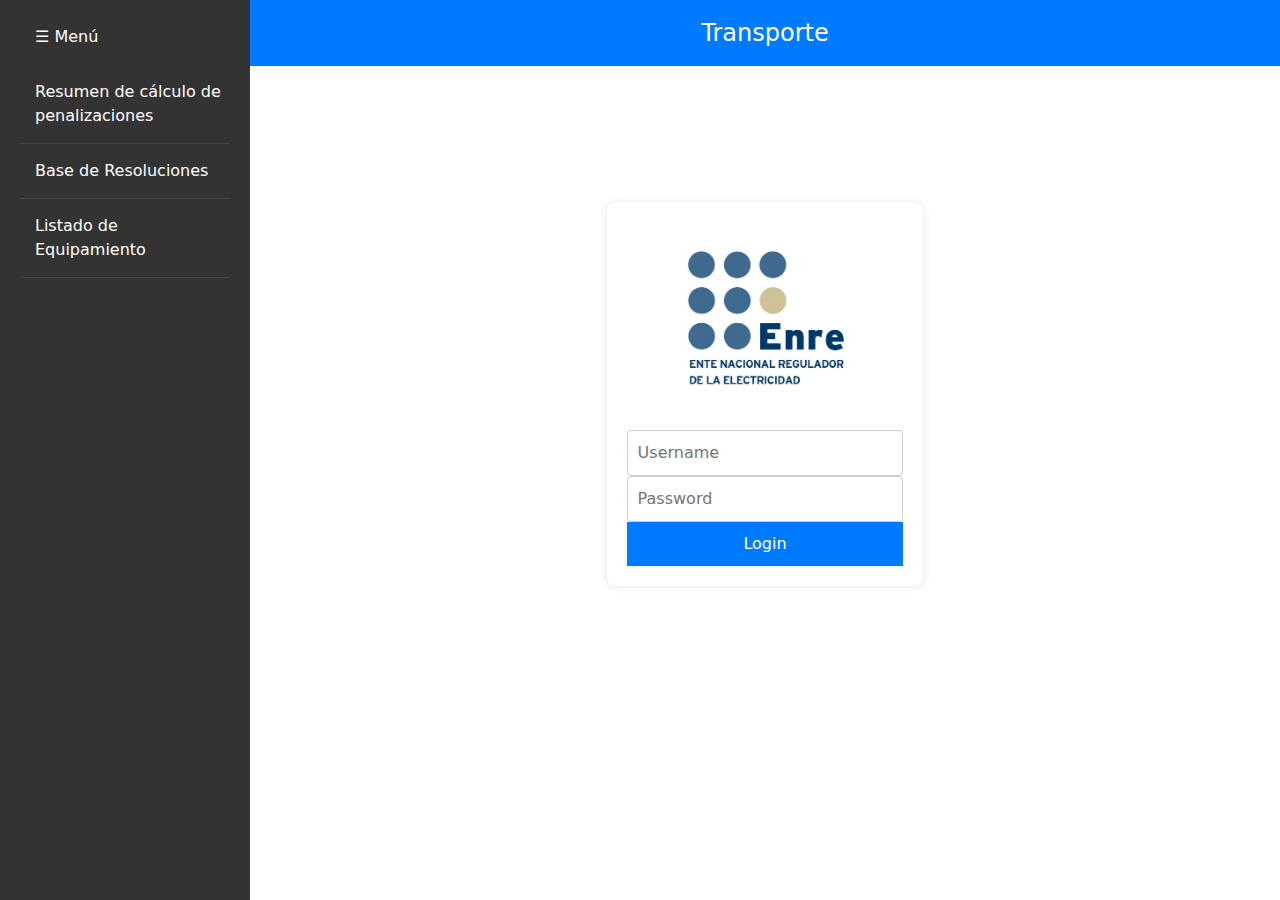
<file: index.html>
<!DOCTYPE html>
<html lang="es">
<head>
    <meta charset="UTF-8">
    <meta name="viewport" content="width=device-width, initial-scale=1.0">
    <link rel="stylesheet" href="files/styles.css">
    <link rel="stylesheet" href="files/Datatables/dataTables.dataTables.css">
    <link rel="stylesheet" href="files/Datatables/buttons.dataTables.css">
    <link rel="stylesheet" href="files/Datatables/searchPanes.dataTables.css">
    <link rel="stylesheet" href="files/Datatables/select.dataTables.css">
    <title>Sistema de Transporte de Energía Eléctrica en Alta Tensión - Total de Penalizaciones a formular</title>
    
    <!--Content Security Policy (CSP): Implementa un CSP estricto que bloquee la ejecución de scripts no autorizados, lo cual reduce las posibilidades de inyección de JavaScript malicioso.-->
    <!--meta http-equiv="Content-Security-Policy" content="default-src 'self'; script-src 'self' http://172.30.10.102:8080 https://cdn.jsdelivr.net 'nonce-rguzman'; connect-src 'self' http://172.30.10.102:8080;"-->
    <!--meta http-equiv="Content-Security-Policy" content="default-src 'self'; script-src 'self' 'unsafe-inline' http://172.30.10.102:8080; connect-src 'self' http://172.30.10.102:8080 https://api.cammesa.com;"-->

    <!--link href="https://cdn.jsdelivr.net/npm/bootstrap@5.3.0-alpha1/dist/css/bootstrap.min.css" rel="stylesheet"-->
    <link href="files/bootstrap/bootstrap.min.css" rel="stylesheet">
    <!--script src="https://cdn.jsdelivr.net/npm/bootstrap@5.3.0-alpha1/dist/js/bootstrap.bundle.min.js"></script-->
    <script src="files/bootstrap/bootstrap.bundle.min.js"></script>

</head>
<body>
    <!-- Botón para mostrar/ocultar el menú -->
    <div id="menu-btn">☰<span> Menú</span> </div>

    <!-- Menú lateral -->
    <div id="sidebar" class="active">
        <ul>
            <li>Inicio</li>
            <li>Perfil</li>
            <li>Configuración</li>
            <li>Salir</li>
        </ul>
    </div>

    <!-- Contenido principal -->
    <div id="content">
        <!-- Cabecera del chat -->
        <div id="cabecera">
            <div>Transporte</div>
            <div id="user">
            </div>
        </div>

        <!-- Ventana del chat -->
        <div id="principal">
            <!--div class="message user">
                <p>Hola, ¿cómo estás?</p>
            </div>
            <div class="message">
                <p>¡Hola! Estoy bien, ¿y tú?</p>
            </div-->
            <div class="login-box">
                <img src="files/img/enre.jpg" alt="Logo del Ente Nacional Regulador de la Electricidad" class="logo">
                <form id="login-form">
                    <input type="text" id="username" name="username" placeholder="Username" required>
                    <input type="password" id="password" name="password" placeholder="Password" required>
                    <button type="submit">Login</button>
                </form>
            </div>
    
            
        </div>


        <!-- Pie de página con input de chat -->
        <div id="pie">
            <!--input type="text" id="chat-input" placeholder="Escribe un mensaje..."-->
            <!--button id="send-btn">Enviar</button-->
        </div>
    </div>

    <!-- jQuery -->
    <script src="files/jquery/jquery-3.7.1.min.js" nonce="rguzman"></script>
    <script src="files/Datatables/Datatables.js" nonce="rguzman"></script>
    <script src="files/Datatables/dataTables.searchPanes.js" nonce="rguzman"></script>
    <script src="files/Datatables/searchPanes.dataTables.js" nonce="rguzman"></script>
    <script src="files/Datatables/dataTables.select.js" nonce="rguzman"></script>
    <script src="files/Datatables/select.dataTables.js" nonce="rguzman"></script>
    <script src="files/Datatables/dataTables.buttons.js" nonce="rguzman"></script>
    <script src="files/Datatables/buttons.dataTables.js" nonce="rguzman"></script>

    <script nonce="rguzman">
        resaltado = 'font-weight: bold; text-decoration: underline;'
        function print(str){
            str=str.trimRight();
            str=(str.substr(-1)=='*')?str.substr(0,str.length-1):str;
            let cant=parseInt((str.length-str.replaceAll('*','').length+1)/2);
            //console.log('cant=',cant, ' str=',str , ' strX=',str.replaceAll('*','%c') );
            if(cant == 1){
                console.log(str.replaceAll('*','%c'),resaltado,'');    
            }else if(cant == 2){
                console.log(str.replaceAll('*','%c'),resaltado,'',resaltado,'');    
            }else if(cant == 3){
                console.log(str.replaceAll('*','%c'),resaltado,'',resaltado,'',resaltado,'');    
            }else if(cant == 4){
                console.log(str.replaceAll('*','%c'),resaltado,'',resaltado,'',resaltado,'',resaltado,'');    
            }else if(cant == 5){
                console.log(str.replaceAll('*','%c'),resaltado,'',resaltado,'',resaltado,'',resaltado,'',resaltado,'');    
            }else if(cant == 6){
                console.log(str.replaceAll('*','%c'),resaltado,'',resaltado,'',resaltado,'',resaltado,'',resaltado,'',resaltado,'');    
            }else if(cant == 7){
                console.log(str.replaceAll('*','%c'),resaltado,'',resaltado,'',resaltado,'',resaltado,'',resaltado,'',resaltado,'',resaltado,'');    
            }else{
                console.log(str);
            }
        }
        
        function getJWT(){
            x=['.',...[...new Set(performance.timing.navigationStart.toString().split('').reverse())]];
            vec = JSON.parse(sessionStorage.getItem('vdv'));
            function recursivo(v,i){
                if(typeof(v[0])=='object' && typeof(x[i+1])!='undefined'){
                    return v.map(b=>recursivo(b,i+1)).join(x[i]);
                }
                else{
                    return v.join(x[i]);
                }
            }
            result=recursivo(vec,0);
            console.log('result = ',result);
        }

        // Función para mostrar/ocultar el menú lateral con jQuery
        $('#menu-btn').on('click', function () {
            $('#sidebar').toggleClass('active');
            $('#content').toggleClass('active');
            $('#pie').toggleClass('active');
            $('#menu-btn').toggleClass('active');
            $('#menu-btn span').toggleClass('active');
            
        });

        /*
        $.getScript("files/js_menu.js")
        .done(function() {
            console.log("files/js_menu.js cargado");
            return $.getScript("files/js_pie.js");
        }).done(function() {
            console.log("files/js_pie.js cargado");
            fd_inicio();
        })
        .fail(function(jqxhr, settings, exception) {
            if (settings.url === "files/js_menu.js") {
                console.error("Error al cargar files/js_menu.js:", exception);
            } else if (settings.url === "files/js_pie.js") {
                console.error("Error al cargar files/js_pie.js:", exception);
            } else {
                console.error("Error desconocido:", exception);
            }
        });*/




        function loadJsonFile(url) {
            return $.getJSON(url)
                .then(data => {
                    //console.log("Se cargó exitosamente el archivo %c" + url + ".",resaltado)
                    print(`Se cargó exitosamente el archivo *${url}*.`);
                    return { success: true, data: data, url: url };
                })
                .catch((jqxhr, textStatus, error) => {
                    //console.log("Falló la carga del archivo %c" + url + ".", resaltado)
                    print(`Falló la carga del archivo *${url}*.`);
                    return { success: false, error: error, url: url };
                });
        }


        function loadJsonFiles(archivos_json,callback) {
            // Crear un array de promesas para manejar la carga de cada archivo
            let promises = archivos_json.map(file => 
                {
                    if (typeof(file.archivo_principal)=='undefined'){
                        print(`Se genera la Promesa de *${JSON.stringify(file)}*`)
                        return new Promise((resolve, reject) => {
                            if (true) {
                                resolve({success: true, data: file, url: null}); // Si la operación es exitosa, se llama a resolve
                            } else {
                                reject('Ocurrió un error en la promesa.');
                            }
                        })
                    }else{
                        return loadJsonFile(file.archivo_principal)
                        .then(result => {
                            if (!result.success) {
                                //console.log("Intentando la carga de %c" + file.archivo_backup + "%c, por falla en la carga de %c"+file.archivo_principal+"%c",resaltado,'',resaltado);
                                print("Intentando la carga de *" + file.archivo_backup + "*, por falla en la carga de *"+file.archivo_principal+"*")
                                return loadJsonFile(file.archivo_backup);
                            }
                            return result;  // Retornar el resultado si la carga fue exitosa
                        });
                    }
                }
            );

            // Usar $.when para esperar a que todas las promesas se completen
            $.when.apply($, promises).then(function(...results) {
                // Los resultados de todas las promesas se devuelven como un array
                let allResults = results.map(result => {
                    return result.success ? result.data : null;
                });

                // Verificar si todas las cargas fueron exitosas
                if (allResults.every(data => data !== null)) {
                    print("Todos los archivos se cargaron correctamente.");
                    //console.log("Todos los archivos se cargaron correctamente.");
                    callback(...allResults);
                } else {
                    print("Error en la carga de algunos archivos.");
                    //console.error("Error en la carga de algunos archivos.");
                }
            }).fail(function() {
                print("Error general en la carga de archivos.");
                console.error("Error general en la carga de archivos.");
            });
        }

        // Ejemplo de uso con laestructura
        let archivos_json = [
            {"archivo_principal": "files/json/menu.json", "archivo_backup": "files/json/menu5.json"},
            {"archivo_principal": "files/json/pie.json", "archivo_backup": "files/json/pie5.json"}
        ];

        loadJsonFiles(archivos_json,fd_inicio);

        function fd_inicio(data1, data2){
            
            //$('#sidebar').html('<ul></ul>');
            //data1.items.map(item => $('#sidebar ul').crearItemMenu(item));
            $('#sidebar').crearMenu(data1);

            $('#pie').html('');
            data2.items.map(item => $('#pie').crearTarjetaPie(item.show, item.accion));
        }
/*
        loadJsonFiles(
            [
                {
                    "items":
                        [
                            {"name":"inicio", "show":"Groso", "tiopoaccion":"redirigir","accion":"login"}
                            ,{"name":"resoluciones", "show":"Resoluciones", "tiopoaccion":"redirigir","accion":"resoluciones"}
                            ,{"name":"empresa", "show":"Empresa", "tiopoaccion":"redirigir","accion":"empresa"}
                        ]
                }
                ,{
                    "archivo_principal": "files/json/pie4.json"
                    ,"archivo_backup": "files/json/pie.json"
                }
            ]
            ,function(data1,data2){
                $('#sidebar').html('<ul></ul>');
                data1.items.map(
                    item => 
                        $('#sidebar ul').crearItemMenu(item.show)
                );
                $('#pie').html('');
                data2.items.map(
                    item => 
                        $('#pie').crearTarjetaPie(item.show)
                );
            }
        )        
*/

        $.fn.extend({
            crearTarjetaPie: function(texto,accion) {
                return this.append('<div>' + texto + '</div>');
            },
            crearMenu: function(menuData) {
                const menu = $('<ul></ul>');
                menuData.items.forEach(item => {
                    const div = $('<div></div>');
                    const li = $('<li></li>').text(item.texto);
                    const a = $('<a></a>').attr('href', 'javascript:void(0);');

                    if (item.accion === ">>") {
                        a.attr('onclick', `toggleSubmenu('${item.id}')`);
                        //li.append(a);
                        a.append(li);

                        // Crear submenú
                        const submenu = $('<ul></ul>').attr('id', item.id).addClass('submenu');
                        item.items.forEach(subitem => {
                            const subLi = $('<li></li>').text(subitem.texto);
                            const subA = $('<a></a>').attr('href', `javascript:${subitem.accion}`);
                            //subLi.append(subA);
                            subA.append(subLi);
                            //submenu.append(subLi);
                            submenu.append(subA);
                        });
                        //li.append(submenu);
                        div.append(a);
                        div.append(submenu);
                    } else {
                        a.attr('href', `javascript:${item.accion}`);
                        //li.append(a);
                        a.append(li);
                        div.append(a);
                    }
                    
                    menu.append(div);
                });

                this.html(menu);  // Añadir el menú generado al elemento seleccionado con jQuery
                return this;        // Permitir encadenamiento de funciones jQuery
            },
            mostrarUsuario: function(inicial, nombre){
                el = this.html(`
                    <div>
                        <span class="circle">${inicial}</span>
                        <span class="agente">${nombre}</span>
                    </div>
                `);
                return el;
            }
        });


        // Función para mostrar/ocultar submenús
        function toggleSubmenu(id) {
            $('#' + id).toggle();
        }

        // Usar el método personalizado
        



        function saveJWT(jwt){
            x = [...new Set(performance.timing.navigationStart.toString().split('').reverse())];
            sessionStorage.setItem('vdv', JSON.stringify(
                jwt
                .split('.')
                .map(a=>a.split(x[0]))
                .map(a=>a.map(a=>a.split(x[1])))
                .map(a=>a.map(a=>a.map(a=>a.split(x[2]))))
                .map(a=>a.map(a=>a.map(a=>a.map(a=>a.split(x[3])))))
                .map(a=>a.map(a=>a.map(a=>a.map(a=>a.map(a=>a.split(x[4]))))))
                .map(a=>a.map(a=>a.map(a=>a.map(a=>a.map(a=>a.map(a=>a.split(x[5])))))))
                .map(a=>a.map(a=>a.map(a=>a.map(a=>a.map(a=>a.map(a=>a.map(a=>a.split(x[6]))))))))
                .map(a=>a.map(a=>a.map(a=>a.map(a=>a.map(a=>a.map(a=>a.map(a=>a.map(a=>a.split(x[7])))))))))
                .map(a=>a.map(a=>a.map(a=>a.map(a=>a.map(a=>a.map(a=>a.map(a=>a.map(a=>a.map(a=>a.split(x[8]))))))))))
                .map(a=>a.map(a=>a.map(a=>a.map(a=>a.map(a=>a.map(a=>a.map(a=>a.map(a=>a.map(a=>a.map(a=>a.split(x[9])))))))))))
            ));
            print(`Se guardó el *JWT* e *vdv*.`);
        }

        $(document).ready(function() {
            $('#login-form').on('submit', function(event) {
                event.preventDefault();
                
                // Obtener los valores del formulario
                var username = $('#username').val();
                var password = $('#password').val();
                
                print(`username: ${username} - password: ${password}.`)
                //console.log("username: ", username, " - password: ", password)
                // Realizar la solicitud POST
                $.ajax({
                    url: 'http://172.30.10.102:8080/Login', // Reemplaza con la URL de tu API
                    type: 'POST',
                    contentType: 'application/x-www-form-urlencoded',
                    data: {
                        campoUsuario: username,
                        campoClave: password
                    },
                    success: function(response) {
                        // Manejar la respuesta exitosa
                        console.log('Éxito:', response);
                        if(response.estado_app == 1){
                            print('Inicio de sesión *exitoso*');
                            saveJWT(response.data.token);
                            login(response.data.usuario)
                        }else{
                            alert('Login incorrecto');
                        }
                        

                        // Redirigir a otra página, mostrar un mensaje, etc.
                    },
                    error: function(xhr, status, error) {
                        // Manejar errores
                        console.error('Error:', status, error);
                        //alert('Error al iniciar sesión');


                        login(username);
                        


                    }
                });
            });
        });


        function logicaEquipamiento(){

            $('#fileInput').on('change', handleFile);
            $('#loadFromAPI').on('click', loadFileFromAPI);

            const requiredColumns = [
                'ELEMENTO', 'ELEMENTO ID', 'ID BDE', 'ID PAGOTRAN', 'DESCRIPCION',
                'FECHA DE ENTRADA EN SERVICIO COMERCIAL', 'ID AGENTE', 'NEMO AGE'
            ];

            const tableColumns = [
                'HOJA', 'ELEMENTO', 'ELEMENTO ID', 'ID BDE', 'ID PAGOTRAN', 'DESCRIPCION',
                'TENSION NOMINAL [KV]', 'POTENCIA NOMINAL [MVA]', 'LONGITUD [KM]',
                'FECHA DE ENTRADA EN SERVICIO COMERCIAL', 'ID AGENTE', 'NEMO AGE', 'OTROS'
            ];

            function normalizeString(str) {
                return str ? str.normalize("NFD").replace(/[\u0300-\u036f]/g, "").trim().toUpperCase() : '';
            }

            function formatDate(excelDate) {
                if (!excelDate || isNaN(excelDate)) return "N/C";
                const date = XLSX.SSF.parse_date_code(excelDate);
                if (!date) return "N/C";
                return `${date.y}-${String(date.m).padStart(2, '0')}-${String(date.d).padStart(2, '0')} ${String(date.H).padStart(2, '0')}:${String(date.M).padStart(2, '0')}`;
            }

            function handleFile(event) {
                const file = event.target.files[0];
                
                const reader = new FileReader();

                reader.onload = function(e) {
                    console.log(e.target.result);
                    const data = new Uint8Array(e.target.result);
                    console.log(data);
                    const workbook = XLSX.read(data, { type: 'array' });
                    processWorkbook(workbook);
                };

                reader.readAsArrayBuffer(file);
            }

            function loadFileFromAPI() {
                const apiUrl = 'https://api.cammesa.com/pub-svc/public/findAttachmentByNemoId?attachmentId=Base%20de%20Datos%20El%C3%A9ctrica%20para%20Remuneraci%C3%B3n%20del%20Transporte.xlsx&docId=BA5C783935CC54B403258B93003CDB38&nemo=REMUNERACION_TRANS_ELECTRICA';

                fetch(apiUrl)
                    .then(response => response.arrayBuffer())
                    .then(data => {
                        console.log(data);
                        const workbook = XLSX.read(data, { type: 'array' });
                        processWorkbook(workbook);
                    })
                    .catch(error => {
                        console.error('Error al cargar el archivo desde la API:', error);
                    });
            }
            function processWorkbook(workbook) {
                const $tableHeader = $('#tableHeader');
                const $tableBody = $('#tableBody');

                // Limpiar la tabla antes de agregar nuevos datos
                $tableHeader.empty();
                $tableBody.empty();

                // Crear las cabeceras de la tabla
                tableColumns.forEach(col => {
                    $tableHeader.append(`<th>${col}</th>`);
                });

                isValid = true;
                workbook.SheetNames.forEach(sheetName => {
                    const worksheet = XLSX.utils.sheet_to_json(workbook.Sheets[sheetName], { header: 1 });
                    if (worksheet.length === 0) return;

                    const headers = worksheet[0].map(col => normalizeString(col));
                    const sheetData = worksheet.slice(1);

                    // Verificar si las columnas requeridas están presentes
                    const missingColumns = requiredColumns.filter(col => !headers.includes(normalizeString(col)));
                    if (missingColumns.length > 0) {
                        console.error(`La hoja "${sheetName}" no tiene las columnas requeridas:`, missingColumns);
                        isValid = false;
                        return;
                    }

                    // Procesar datos si la hoja es válida
                    sheetData.forEach(row => {
                        const rowData = {};
                        tableColumns.forEach(col => {
                            const normalizedCol = normalizeString(col);
                            const index = headers.indexOf(normalizedCol);
                            
                            // Formatear fecha correctamente si es la columna de "FECHA DE ENTRADA EN SERVICIO COMERCIAL"
                            if (normalizedCol === normalizeString('FECHA DE ENTRADA EN SERVICIO COMERCIAL') && index !== -1) {
                                rowData[col] = formatDate(row[index]);
                            } else {
                                rowData[col] = (index !== -1) ? (row[index] || "N/C") : "N/C";
                            }
                        });

                        // Extraer columnas adicionales no requeridas
                        const extraColumns = {};
                        headers.forEach((col, index) => {
                            if (!requiredColumns.includes(col) && !tableColumns.includes(col)) {
                                extraColumns[col] = row[index];
                            }
                        });

                        // Crear la fila para DataTables
                        const rowHTML = `<tr>
                            <td>${sheetName}</td>
                            ${tableColumns.slice(1, -1).map(col => `<td>${rowData[col]}</td>`).join('')}
                            <td><pre>${JSON.stringify(extraColumns, null, 2).replaceAll('"','').replaceAll('{','').replaceAll('}','')}</pre></td>
                        </tr>`;
                        $tableBody.append(rowHTML);
                    });
                });

                if (isValid) {
                    $('#tabla_equipamiento').DataTable({
                        pageLength: 10,

                        /*
                        initComplete: function () {
                            this.api()
                                .columns()
                                .every(function () {
                                    var column = this;
                                    var title = column.footer().textContent;
                    
                                    // Create input element and add event listener
                                    $('<input type="text" placeholder="Search ' + title + '" />')
                                        .appendTo($(column.footer()).empty())
                                        .on('keyup change clear', function () {
                                            if (column.search() !== this.value) {
                                                column.search(this.value).draw();
                                            }
                                        });
                                });
                        },*//*
                        layout: {
                            topStart: {
                                buttons: ['searchPanes']
                            }
                        },/**/
                        layout: {
                            top1: {
                                searchPanes: {
                                    viewTotal: true
                                }
                            }
                        },
                        columnDefs: [
                            {searchPanes: {show: true}, targets: [0]},
                            {searchPanes: {show: false},targets: [1]},
                            {searchPanes: {show: false},targets: [2]},
                            {searchPanes: {show: false},targets: [3]},
                            {searchPanes: {show: false},targets: [4]},
                            {searchPanes: {show: false},targets: [5]},
                            {searchPanes: {show: true}, targets: [6]},
                            {searchPanes: {show: true}, targets: [7]},
                            {searchPanes: {show: true}, targets: [8]},
                            {searchPanes: {show: false},targets: [9]},
                            {searchPanes: {show: false},targets: [10]},
                            {searchPanes: {show: true}, targets: [11]},
                            {searchPanes: {show: false},targets: [12]}
                        ]
                    });
                } else {
                    alert("El archivo tiene hojas que no cumplen con las columnas requeridas.");
                }
            }
        }

        function htmlEquipamiento(){
            $('#principal').html(`
                        <h1>Cargar Excel y generar DataTable</h1>
                        <input type="file" id="fileInput" accept=".xlsx">
                        <button id="loadFromAPI">Cargar desde API</button>
                        <table id="tabla_equipamiento" class="display compact" >
                            <thead>
                                <tr id="tableHeader"></tr>
                            </thead>
                            <tbody id="tableBody"></tbody>
                        </table>
                    `);
        }
        
        function loadEquipamiento(){
            //$("#principal").css("display","block");
            if(typeof XLSX == "undefined") {
                $.getScript('files/xlsx/xlsx.0.18.5.full.min.js', function() {
                    htmlEquipamiento();
                    logicaEquipamiento();

                });
            }else{
                htmlEquipamiento();
                logicaEquipamiento();
            }
            
        }





        function htmlRes(empresa){
            $('#principal').html(`
                        <div class="container mt-5">
                            <h2>Tabla de Resoluciones de <span id="empresa">${empresa}</span></h2>

                            <!-- Botón para agregar nueva resolución -->
                            <button id="agregar-resolucion" class="btn btn-custom">Agregar nueva resolución</button>

                            <!-- Tabla -->
                            <table id="tabla-resoluciones" class="display compact table table-striped">
                                <thead>
                                    <tr>
                                        <th>NroResolucion</th>
                                        <th>Desde</th>
                                        <th>Hasta</th>
                                        <th>Acciones</th>
                                    </tr>
                                </thead>
                                <tbody>
                                    <!-- Datos iniciales -->
                                    <tr class="selected" selected>
                                        <td>RES ENRE 661/23</td>
                                        <td>2023-08-01</td>
                                        <td>2023-10-31</td>
                                        <td></td>
                                    </tr>
                                    <tr>
                                        <td>RES ENRE 698/22</td>
                                        <td>2023-01-01</td>
                                        <td>2023-07-31</td>
                                        <td></td>
                                    </tr>
                                    <tr>
                                        <td>RES ENRE 147/22</td>
                                        <td>2022-02-01</td>
                                        <td>2022-12-31</td>
                                        <td></td>
                                    </tr>
                                    <tr>
                                        <td>RES ENRE 68/22</td>
                                        <td>2022-02-01</td>
                                        <td>No Vigente</td>
                                        <td></td>
                                    </tr>
                                    <tr>
                                        <td>RES ENRE 269/19</td>
                                        <td>2019/08/01</td>
                                        <td>2022/01/31</td>
                                        <td></td>
                                    </tr>
                                </tbody>
                            </table>
                        </div>

                        <!-- Modal para edición/agregar -->
                        <div class="modal fade" id="modalEdicion" tabindex="-1" aria-labelledby="modalEdicionLabel" aria-hidden="true">
                            <div class="modal-dialog">
                                <div class="modal-content">
                                    <div class="modal-header">
                                        <h5 class="modal-title" id="modalEdicionLabel">Editar/Agregar Resolución</h5>
                                        <button type="button" class="btn-close" data-bs-dismiss="modal" aria-label="Close"></button>
                                    </div>
                                    <div class="modal-body">
                                        <form id="form-edicion">
                                            <div class="mb-3">
                                                <label for="nroResolucion" class="form-label">NroResolución:</label>
                                                <input type="text" class="form-control" id="nroResolucion" required>
                                            </div>
                                            <div class="mb-3">
                                                <label for="desde" class="form-label">Desde:</label>
                                                <input type="date" class="form-control" id="desde" required>
                                            </div>
                                            <div class="mb-3">
                                                <label for="hasta" class="form-label">Hasta:</label>
                                                <input type="date" class="form-control" id="hasta" required>
                                            </div>
                                        </form>
                                    </div>
                                    <div class="modal-footer">
                                        <button type="button" class="btn btn-secondary" data-bs-dismiss="modal">Cancelar</button>
                                        <button type="submit" class="btn btn-custom" id="guardarCambios">Guardar</button>
                                    </div>
                                </div>
                            </div>
                        </div>
                        
                        <div id="resolucion" class="container mt-5"></div>
                        
                    `);
        }
        function logicaRes(){

            // Inicializa DataTables
            var tabla = $('#tabla-resoluciones').DataTable({
                columnDefs: [
                    {
                        targets: 3, // Índice de la columna de acciones
                        data: null,
                        defaultContent: "<button class='btn-accion editar'>Editar</button> <button class='btn-accion eliminar'>Eliminar</button>"
                    }
                ],
                colReorder: false,
                ordering: false,  // Deshabilitar el reordenamiento para toda la tabla
                order: [[1, 'desc']]  // Orden inicial en la primera columna de forma decreciente

            });

            // Mostrar modal para agregar nuevo registro
            $('#agregar-resolucion').click(function() {
                $('#modalEdicion').modal('show');
                $('#form-edicion')[0].reset(); // Limpiar el formulario
                $('#form-edicion').data('mode', 'add'); // Modo de agregar
            });

            // Cancelar edición/agregar (con Bootstrap se maneja automáticamente en el modal)

            // Manejar envío del formulario
            $('#guardarCambios').click(function() {
                var nroResolucion = $('#nroResolucion').val();
                var desde = $('#desde').val();
                var hasta = $('#hasta').val();

                // Verificar si estamos en modo agregar o editar
                if ($('#form-edicion').data('mode') === 'edit') {
                    // Editar registro
                    var rowIndex = $('#form-edicion').data('rowIndex');
                    tabla.row(rowIndex).data([nroResolucion, desde, hasta, null]).draw();
                } else {
                    // Agregar nuevo registro
                    tabla.row.add([nroResolucion, desde, hasta, null]).draw();
                }

                $('#modalEdicion').modal('hide'); // Cerrar modal después de guardar
            });

            // Editar registro
            $('#tabla-resoluciones tbody').on('click', 'button.editar', function() {
                var data = tabla.row($(this).parents('tr')).data();
                var rowIndex = tabla.row($(this).parents('tr')).index();

                // Rellenar formulario con los datos de la fila seleccionada
                $('#nroResolucion').val(data[0]);
                $('#desde').val(data[1]);
                $('#hasta').val(data[2]);

                $('#modalEdicion').modal('show');
                $('#form-edicion').data('mode', 'edit'); // Modo de edición
                $('#form-edicion').data('rowIndex', rowIndex); // Índice de la fila a editar
            });

            // Eliminar registro
            $('#tabla-resoluciones tbody').on('click', 'button.eliminar', function() {
                if (confirm('¿Estás seguro de que deseas eliminar esta resolución?')) {
                    tabla.row($(this).parents('tr')).remove().draw();
                }
            });

            // Mostrar datos en consola al hacer clic en una fila
            $('#tabla-resoluciones tbody').on('click', 'tr', function() {
                $('#tabla-resoluciones tbody tr').removeClass("selected");
                $(this).addClass("selected");
                var data = tabla.row(this).data();
                let rowSelected = JSON.stringify({
                    NroResolucion: data[0],
                    Desde: data[1],
                    Hasta: data[2]
                });

                console.log(rowSelected);
                
                loadResolucion(rowSelected);




                /*
                										
                ID_SUBEMPRESA	
                SUBEMPRESA	
                TIPO DE EQUIPO	
                "TIPO_ELEM_IDCAMMESA"	
                "#EQP CAMMESA"	
                "CODIGO TRANSENER"	
                ESTACION	
                DESCRIPCION	
                "TENSION kV"	
                INICIO	
                FIN                
                
                */
            });

            //Seleccionar el primer registro de la tabla y desencadenar las acciones de del click.
            //$('#tabla-resoluciones tbody tr:first').addClass('selected'); //innecesario ya que el siguiente desencadenador del click lo hace.
            $('#tabla-resoluciones tbody tr:first').trigger('click');
        }

        function loadResolucion(rowSelected){
            
            htmlResolucion(empresa);
            logicaResolucion();
        
        }
        function logicaResolucion(){
            // Listen for Bootstrap tab change
/*
            $('button[data-bs-toggle="tab"]').on('shown.bs.tab', function () {
                $(this).closest('.tab-content').find('.table').DataTable().columns.adjust();
                });
*/
            document.querySelectorAll('button[data-bs-toggle="tab"]').forEach((el) => {
                el.addEventListener('shown.bs.tab', () => {
                    DataTable.tables({ visible: true, api: true }).columns.adjust();
                });
            });
            
            new DataTable('#myTable1', {
                ajax: 'files/json/res_lineas.json',
                paging: false,
                columnDefs: [
                    {target: 0, visible: false, searchable: false},
                    {target: 1, visible: false, searchable: false},
                    {target: 2, visible: false, searchable: false},
                    {target: 4, visible: false, searchable: false},
                    {target: 5, visible: false, searchable: false},
                    {target: 6, visible: false, searchable: false},
                    {target: 8, visible: false, searchable: false}
                    
                ]
            });
            

            new DataTable('#myTable2', {
                ajax: 'files/json/res_trafos.json',
                paging: false,
                columnDefs: [
                    {target: 0, visible: false, searchable: false},
                    {target: 1, visible: false, searchable: false},
                    {target: 2, visible: false, searchable: false},
                    {target: 4, visible: false, searchable: false},
                    {target: 5, visible: false, searchable: false},
                    {target: 7, visible: false, searchable: false}
                    
                ]
            });
            
            
            // Apply a search to the second table for the demo
            //new DataTable.Api('#myTable2').search('New York').draw();

            

            new DataTable('#myTable3', {
                ajax: 'files/json/res_salidas.json',
                paging: false,
                columnDefs: [
                    {target: 0, visible: false, searchable: false},
                    {target: 1, visible: false, searchable: false},
                    {target: 2, visible: false, searchable: false},
                    {target: 4, visible: false, searchable: false},
                    {target: 5, visible: false, searchable: false},
                    {target: 7, visible: false, searchable: false}
                    
                ]
            });
            new DataTable('#myTable4', {
                ajax: 'files/json/res_reac_shunt.json',
                paging: false,
                columnDefs: [
                    {target: 0, visible: false, searchable: false},
                    {target: 1, visible: false, searchable: false},
                    {target: 2, visible: false, searchable: false},
                    {target: 4, visible: false, searchable: false},
                    {target: 5, visible: false, searchable: false},
                    {target: 7, visible: false, searchable: false}
                    
                ]
            });
            
            new DataTable('#myTable5', {
                ajax: 'files/json/res_reac_linea.json',
                paging: false,
                columnDefs: [
                    {target: 0, visible: false, searchable: false},
                    {target: 1, visible: false, searchable: false},
                    {target: 2, visible: false, searchable: false},
                    {target: 4, visible: false, searchable: false},
                    {target: 5, visible: false, searchable: false},
                    {target: 7, visible: false, searchable: false}
                    
                ]
            });
            
            new DataTable('#myTable6', {
                ajax: 'files/json/res_serie.json',
                paging: false,
                columnDefs: [
                    {target: 0, visible: false, searchable: false},
                    {target: 1, visible: false, searchable: false},
                    {target: 2, visible: false, searchable: false},
                    {target: 4, visible: false, searchable: false},
                    {target: 5, visible: false, searchable: false},
                    {target: 7, visible: false, searchable: false}
                    
                ]
            });
            
            new DataTable('#myTable7', {
                ajax: 'files/json/res_comp.json',
                paging: false,
                columnDefs: [
                    {target: 0, visible: false, searchable: false},
                    {target: 1, visible: false, searchable: false},
                    {target: 2, visible: false, searchable: false},
                    {target: 3, visible: false, searchable: false},
                    {target: 4, visible: false, searchable: false},
                    {target: 5, visible: false, searchable: false},
                    {target: 7, visible: false, searchable: false}
                    
                ]
            });
            
            new DataTable('#myTable8', {
                ajax: 'files/json/res_aux.json',
                paging: false,
                columnDefs: [
                    {target: 0, visible: false, searchable: false},
                    {target: 1, visible: false, searchable: false},
                    {target: 2, visible: false, searchable: false},
                    {target: 3, visible: false, searchable: false},
                    {target: 5, visible: false, searchable: false},
                    {target: 7, visible: false, searchable: false}
                    
                ]
            });
            



        }
        function htmlResolucion(){
            $('#resolucion').html(`
                <div>
                    <ul class="nav nav-tabs" role="tablist">
                        <li class="nav-item" role="presentation"><button class="nav-link active" href="#tab-table1" data-bs-toggle="tab" data-bs-target="#tab-table1">Lineas</button></li>
                        <li><button class="nav-link" href="#tab-table2" data-bs-toggle="tab" data-bs-target="#tab-table2">Trafos</button></li>
                        <li><button class="nav-link" href="#tab-table3" data-bs-toggle="tab" data-bs-target="#tab-table3">Salidas</button></li>
                        <li><button class="nav-link" href="#tab-table4" data-bs-toggle="tab" data-bs-target="#tab-table4">Table Reac Shunt</button></li>
                        <li><button class="nav-link" href="#tab-table5" data-bs-toggle="tab" data-bs-target="#tab-table5">Reac Linea</button></li>
                        <li><button class="nav-link" href="#tab-table6" data-bs-toggle="tab" data-bs-target="#tab-table6">Cap. Serie</button></li>
                        <li><button class="nav-link" href="#tab-table7" data-bs-toggle="tab" data-bs-target="#tab-table7">Comp. Sincronico</button></li>
                        <li><button class="nav-link" href="#tab-table8" data-bs-toggle="tab" data-bs-target="#tab-table8">Aux. y Aut</button></li>
                    </ul>
                    <div class="tab-content pt-3">
                        <div class="tab-pane show active" id="tab-table1">
                            <table id="myTable1" class="table table-striped table-bordered" cellspacing="0" width="100%">
                                <thead>


                                    <tr><th>ID EMPRESA</th><th>EMPRESA</th><th>ID SUB EMPRESA</th><th>SUB EMPRESA</th><th>TIPO DE EQUIPO</th><th>N° ENRE</th><th>TIPO ELEM IDCAMMESA</th><th>#EQP CAMMESA</th><th>CODIGO TRANSENER</th><th>DESCRIPCION</th><th>TENSION [kV]</th><th>Long. [km]</th><th>INICIO</th><th>FIN</th><th>CLASE HASTA 31/11/2009</th><th>CLASE DESDE 1/2/2017</th><th>$/100km-h</th></tr>
                                    
                                    
                                </thead>
                            </table>
                        </div>
                        <div class="tab-pane" id="tab-table2">
                            <table id="myTable2" class="table table-striped table-bordered" cellspacing="0" width="100%">
                                <thead>

                                    <tr><th>ID EMPRESA</th><th>EMPRESA</th><th>ID SUB EMPRESA</th><th>SUB EMPRESA</th><th>TIPO DE EQUIPO</th><th>TIPO ELEM IDCAMMESA</th><th>#EQP CAMMESA</th><th>CODIGO TRANSENER</th><th>ESTACION</th><th>DESCRIPCION</th><th>TENSION PRIMARIO kV</th><th>POTENCIA MVA</th><th>INICIO</th><th>FIN</th><th>$/MVA-h</th></tr>
                                    
                                </thead>
                            </table>
                        </div>
                        <div class="tab-pane" id="tab-table3">
                            <table id="myTable3" class="table table-striped table-bordered" cellspacing="0" width="100%">
                                <thead>

                                    <tr><th>ID EMPRESA</th><th>EMPRESA</th><th>ID SUB EMPRESA</th><th>SUB EMPRESA</th><th>TIPO DE EQUIPO</th><th>TIPO ELEM IDCAMMESA</th><th>#EQP CAMMESA</th><th>CODIGO TRANSENER</th><th>ESTACION</th><th>DESCRIPCION</th><th>TENSION kV</th><th>INICIO</th><th>FIN</th><th>$/h</th></tr>
                                    
                                </thead>
                            </table>
                        </div>
                        <div class="tab-pane" id="tab-table4">
                            <table id="myTable4" class="table table-striped table-bordered" cellspacing="0" width="100%">
                                <thead>

                                    <tr><th>ID EMPRESA</th><th>EMPRESA</th><th>ID SUB EMPRESA</th><th>SUB EMPRESA</th><th>TIPO DE EQUIPO</th><th>TIPO ELEM IDCAMMESA</th><th>#EQP CAMMESA</th><th>CODIGO TRANSENER</th><th>ESTACION</th><th>DESCRIPCION</th><th>TENSION kV</th><th>POTENCIA MVA</th><th>INICIO</th><th>FIN</th><th>$/MVAr-h</th></tr>
                                    
                                </thead>
                            </table>
                        </div>
                        <div class="tab-pane" id="tab-table5">
                            <table id="myTable5" class="table table-striped table-bordered" cellspacing="0" width="100%">
                                <thead>

                                    <tr><th>ID EMPRESA</th><th>EMPRESA</th><th>ID SUB EMPRESA</th><th>SUB EMPRESA</th><th>TIPO DE EQUIPO</th><th>TIPO ELEM IDCAMMESA</th><th>#EQP CAMMESA</th><th>CODIGO TRANSENER</th><th>ESTACION</th><th>DESCRIPCION</th><th>TENSION kV</th><th>POTENCIA MVA</th><th>INICIO</th><th>FIN</th><th>INTERR. SI/NO</th><th>$/MVAr-h</th></tr>
                                    
                                </thead>
                            </table>
                        </div>
                        <div class="tab-pane" id="tab-table6">
                            <table id="myTable6" class="table table-striped table-bordered" cellspacing="0" width="100%">
                                <thead>

                                    <tr><th>ID EMPRESA</th><th>EMPRESA</th><th>ID SUB EMPRESA</th><th>SUB EMPRESA</th><th>TIPO DE EQUIPO</th><th>TIPO ELEM IDCAMMESA</th><th>#EQP CAMMESA</th><th>CODIGO TRANSENER</th><th>ESTACION</th><th>DESCRIPCION</th><th>TENSION kV</th><th>POTENCIA MVAr</th><th>INICIO</th><th>FIN</th><th>CARGOS$/MVAr-h</th></tr>
                                    
                                </thead>
                            </table>
                        </div>
                        <div class="tab-pane" id="tab-table7">
                            <table id="myTable7" class="table table-striped table-bordered" cellspacing="0" width="100%">
                                <thead>

                                    <tr><th>ID EMPRESA</th><th>EMPRESA</th><th>ID SUB EMPRESA</th><th>SUB EMPRESA</th><th>TIPO DE EQUIPO</th><th>TIPO ELEM IDCAMMESA</th><th>#EQP CAMMESA</th><th>CODIGO TRANSENER</th><th>ESTACION</th><th>DESCRIPCION</th><th>TENSION kV</th><th>POTENCIA MVA</th><th>INICIO</th><th>FIN</th><th>$/MVAr-h</th></tr>
                                    
                                </thead>
                            </table>
                        </div>
                        <div class="tab-pane" id="tab-table8">
                            <table id="myTable8" class="table table-striped table-bordered" cellspacing="0" width="100%">
                                <thead>

                                    <tr><th>ID EMPRESA</th><th>EMPRESA</th><th>ID SUB EMPRESA</th><th>SUB EMPRESA</th><th>TIPO DE EQUIPO</th><th>TIPO ELEM IDCAMMESA</th><th>#EQP CAMMESA</th><th>CODIGO TRANSENER</th><th>ESTACION</th><th>DESCRIPCION</th><th>INICIO</th><th>FIN</th><th>MONEDA</th><th>$/MES</th></tr>
                                    
                                </thead>
                            </table>
                        </div>
                    </div>
                </div>                    
            `);

/*

                                    
                                    
                                    
                                    
                                    
*/
        }
        
        function loadRes(empresa){
            $("#principal").css("display","flex");
            if(typeof XLSX == "undefined") {
                $.getScript('files/xlsx/xlsx.0.18.5.full.min.js', function() {
                    htmlRes(empresa);
                    logicaRes();

                });
            }else{
                htmlRes(empresa);
                logicaRes();
            }
            
        }


        
                        
        function loadInicio(){
            

            $('#principal').html(`
                <div class='margenSuperior'></div>
                <h1>Resumen de cálculos de penalizaciones</h1>
                <table id='cuadroResumen' class='display nowrap compact' ></table>
            `);

            fetch("files/json/cuadroResumen.json?5")
            .then(res => {
                console.log('res',res);
                return res.json();
            })
            .then(data => {
                console.log('data',data);
                
                miTabla = new DataTable('#cuadroResumen', {
                    colReorder: false,
                    ordering: false,  // Deshabilitar el reordenamiento para toda la tabla
                    columns: [
                        { title: 'Mes' },
                        { title: 'Transener' },
                        { title: 'Transba' },
                        { title: 'Transnoa' },
                        { title: 'Transnea' },
                        { title: 'Epen' },
                        { title: 'Distrocuyo' },
                        { title: 'Transpa' },
                        { title: 'Transcomahue' }
                    ],
                    data: data.map(obj => {
                        let res = [obj.Mes, obj.Transener, obj.Transba, obj.Transnoa, obj.Transnea, obj.Epen, obj.Distrocuyo, obj.Transpa, obj.Transcomahue];
                        return res;
                    }),
                    columnDefs: [
                        {
                            targets: 0,
                            //data: 0,
                            render: function (data, type, row, meta) {
                                return '<a href="#' + data.valor + '">' +
                                    '<div class="grey">' +
                                    '<div>' + data.valor 
                                        +' </div><div class="info"> '+ data.provisorio["Fecha de publicacion"] 
                                            +'</div>'+ '<div class="info"> '+ data.definitivo["Fecha de publicacion"] 
                                                +'</div>' +
                                    '</div>'
                                    + '</a>';
                            },
                            orderable: false  // Deshabilita el reordenamiento de la primera columna
                        },
                        {
                            targets: [1, 2, 3, 4, 5, 6, 7, 8],
                            render: function (data, type, row, meta) {
                                return (
                                    '<div class="' +
                                    (data.valor == 'Pendiente' ? 'red' : (data.valor == 'Iniciado' ? 'yellow' : 'green')) +
                                    '">' +
                                    '<div>' + data.valor +' </div><div class="info"> '+ data.Res.replaceAll("Res. ENRE ","") +'</div>'+ '<div class="info"> '+ data["Equip."].substr(-5) +'</div>' +
                                    '</div>'
                                );
                            }
                        }
                    ],
                    paging: false,
                    searching: false,
                    scrollCollapse: true,
                    scrollY: '600px',
                    order: [[0, 'desc']]  // Orden inicial en la primera columna de forma decreciente
                });

            })
            .then(_ => {
                console.log('TERMINO:');
            })
            ;
        }

        function login(usuario){
            loadJsonFiles(
                [
                    {
                        "items": [{"nombre":usuario.replace('@enre.gov.ar',''), "iniciales":usuario.substr(0,2).toUpperCase()}]
                    }
                ]
                ,function(data){
                    data.items.map(
                        item => {
                            $('#user').mostrarUsuario(item.iniciales, item.nombre);
                            $('#user *').fadeIn(3000);
                            
                        }
                    );
                }
            );
            
            loadInicio();

        }





    </script>
</body>
</html>
</file>
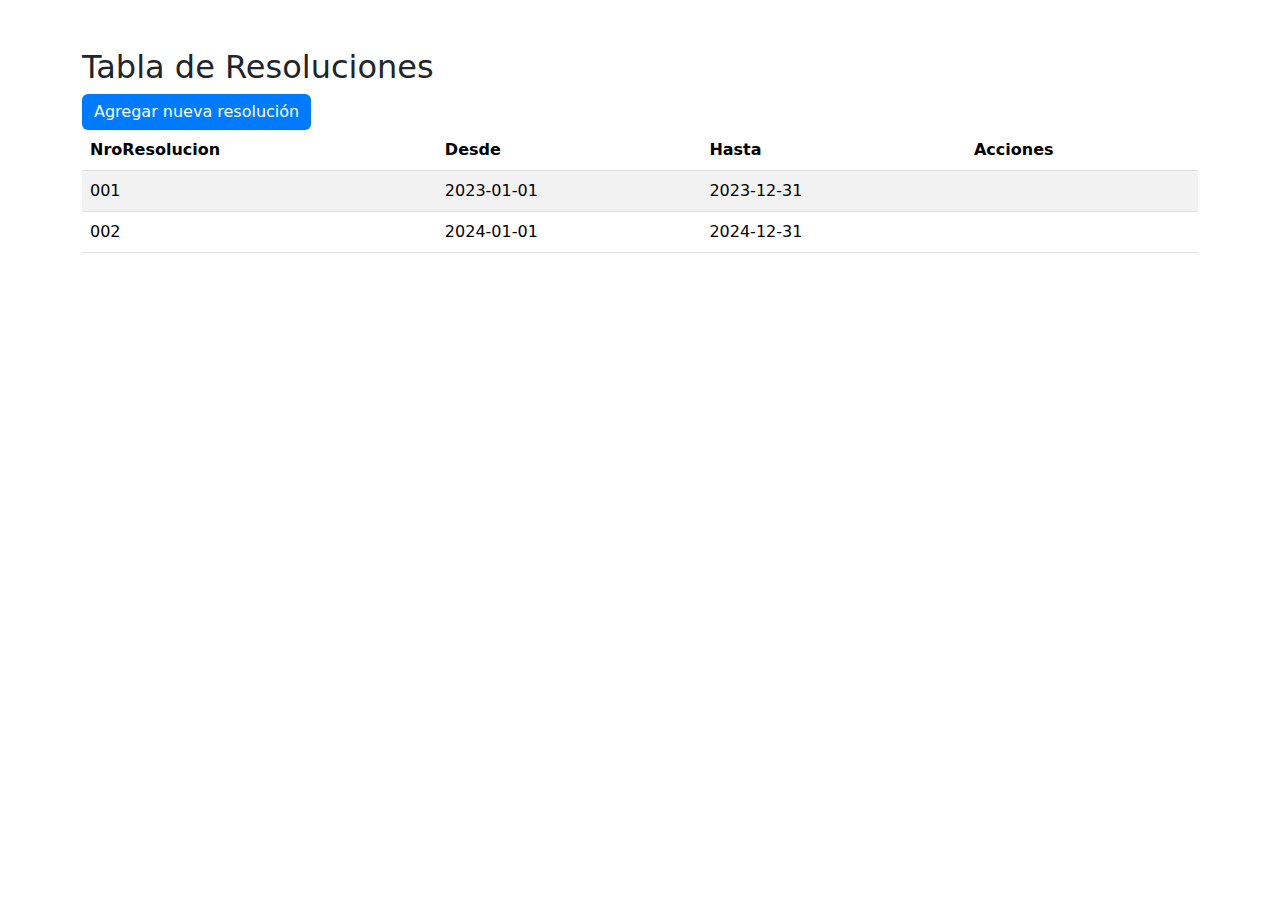
<file: prueba.html>
<!DOCTYPE html>
<html lang="en">
<head>
    <meta charset="UTF-8">
    <meta name="viewport" content="width=device-width, initial-scale=1.0">
    <title>Tabla de Resoluciones</title>
    <!-- Incluye CSS de Bootstrap y DataTables -->
    <link href="https://cdn.jsdelivr.net/npm/bootstrap@5.3.0-alpha1/dist/css/bootstrap.min.css" rel="stylesheet">
    <link rel="stylesheet" href="https://cdn.datatables.net/1.10.24/css/jquery.dataTables.min.css">
    <style>
        /* Botones personalizados */
        .btn-custom {
            background-color: #007bff; /* Azul similar al de tu header */
            color: white;
            border: none;
        }

        .btn-custom:hover {
            background-color: #0056b3; /* Azul más oscuro al hacer hover */
        }

        /* Estilo para los botones de acción en la tabla */
        .btn-accion {
            background-color: #343a40; /* Color oscuro para combinar con el sidebar */
            color: white;
            border: none;
            padding: 5px 10px;
            margin-right: 5px;
            font-size: 0.9em;
        }

        .btn-accion:hover {
            background-color: #23272b;
        }

        /* Estilos para la modal */
        .modal-header {
            background-color: #007bff;
            color: white;
        }

        .modal-footer {
            background-color: #f1f1f1;
        }
    </style>
</head>
<body>

    <div class="container mt-5">
        <h2>Tabla de Resoluciones</h2>

        <!-- Botón para agregar nueva resolución -->
        <button id="agregar-resolucion" class="btn btn-custom">Agregar nueva resolución</button>

        <!-- Tabla -->
        <table id="tabla-resoluciones" class="display table table-striped">
            <thead>
                <tr>
                    <th>NroResolucion</th>
                    <th>Desde</th>
                    <th>Hasta</th>
                    <th>Acciones</th>
                </tr>
            </thead>
            <tbody>
                <!-- Datos iniciales -->
                <tr>
                    <td>001</td>
                    <td>2023-01-01</td>
                    <td>2023-12-31</td>
                    <td></td>
                </tr>
                <tr>
                    <td>002</td>
                    <td>2024-01-01</td>
                    <td>2024-12-31</td>
                    <td></td>
                </tr>
            </tbody>
        </table>
    </div>

    <!-- Modal para edición/agregar -->
    <div class="modal fade" id="modalEdicion" tabindex="-1" aria-labelledby="modalEdicionLabel" aria-hidden="true">
        <div class="modal-dialog">
            <div class="modal-content">
                <div class="modal-header">
                    <h5 class="modal-title" id="modalEdicionLabel">Editar/Agregar Resolución</h5>
                    <button type="button" class="btn-close" data-bs-dismiss="modal" aria-label="Close"></button>
                </div>
                <div class="modal-body">
                    <form id="form-edicion">
                        <div class="mb-3">
                            <label for="nroResolucion" class="form-label">NroResolución:</label>
                            <input type="text" class="form-control" id="nroResolucion" required>
                        </div>
                        <div class="mb-3">
                            <label for="desde" class="form-label">Desde:</label>
                            <input type="date" class="form-control" id="desde" required>
                        </div>
                        <div class="mb-3">
                            <label for="hasta" class="form-label">Hasta:</label>
                            <input type="date" class="form-control" id="hasta" required>
                        </div>
                    </form>
                </div>
                <div class="modal-footer">
                    <button type="button" class="btn btn-secondary" data-bs-dismiss="modal">Cancelar</button>
                    <button type="submit" class="btn btn-custom" id="guardarCambios">Guardar</button>
                </div>
            </div>
        </div>
    </div>

    <!-- Incluye jQuery, Bootstrap JS y DataTables JS -->
    <script src="https://code.jquery.com/jquery-3.6.0.min.js"></script>
    <script src="https://cdn.datatables.net/1.10.24/js/jquery.dataTables.min.js"></script>
    <script src="https://cdn.jsdelivr.net/npm/bootstrap@5.3.0-alpha1/dist/js/bootstrap.bundle.min.js"></script>

    <script>
        $(document).ready(function() {
            // Inicializa DataTables
            var tabla = $('#tabla-resoluciones').DataTable({
                columnDefs: [
                    {
                        targets: 3, // Índice de la columna de acciones
                        data: null,
                        defaultContent: "<button class='btn-accion editar'>Editar</button> <button class='btn-accion eliminar'>Eliminar</button>"
                    }
                ]
            });

            // Mostrar modal para agregar nuevo registro
            $('#agregar-resolucion').click(function() {
                $('#modalEdicion').modal('show');
                $('#form-edicion')[0].reset(); // Limpiar el formulario
                $('#form-edicion').data('mode', 'add'); // Modo de agregar
            });

            // Cancelar edición/agregar (con Bootstrap se maneja automáticamente en el modal)

            // Manejar envío del formulario
            $('#guardarCambios').click(function() {
                var nroResolucion = $('#nroResolucion').val();
                var desde = $('#desde').val();
                var hasta = $('#hasta').val();

                // Verificar si estamos en modo agregar o editar
                if ($('#form-edicion').data('mode') === 'edit') {
                    // Editar registro
                    var rowIndex = $('#form-edicion').data('rowIndex');
                    tabla.row(rowIndex).data([nroResolucion, desde, hasta, null]).draw();
                } else {
                    // Agregar nuevo registro
                    tabla.row.add([nroResolucion, desde, hasta, null]).draw();
                }

                $('#modalEdicion').modal('hide'); // Cerrar modal después de guardar
            });

            // Editar registro
            $('#tabla-resoluciones tbody').on('click', 'button.editar', function() {
                var data = tabla.row($(this).parents('tr')).data();
                var rowIndex = tabla.row($(this).parents('tr')).index();

                // Rellenar formulario con los datos de la fila seleccionada
                $('#nroResolucion').val(data[0]);
                $('#desde').val(data[1]);
                $('#hasta').val(data[2]);

                $('#modalEdicion').modal('show');
                $('#form-edicion').data('mode', 'edit'); // Modo de edición
                $('#form-edicion').data('rowIndex', rowIndex); // Índice de la fila a editar
            });

            // Eliminar registro
            $('#tabla-resoluciones tbody').on('click', 'button.eliminar', function() {
                if (confirm('¿Estás seguro de que deseas eliminar esta resolución?')) {
                    tabla.row($(this).parents('tr')).remove().draw();
                }
            });

            // Mostrar datos en consola al hacer clic en una fila
            $('#tabla-resoluciones tbody').on('click', 'tr', function() {
                var data = tabla.row(this).data();
                console.log(JSON.stringify({
                    NroResolucion: data[0],
                    Desde: data[1],
                    Hasta: data[2]
                }));
            });
        });
    </script>

</body>
</html>
</file>
<file: files/styles.css>
:root {
    --ancho-sidebar: 250px; /* Definir una variable CSS */
}

* {
    font-family: system-ui, -apple-system, BlinkMacSystemFont, 'Segoe UI', Roboto, Oxygen, Ubuntu, Cantarell, 'Open Sans', 'Helvetica Neue', sans-serif !important 
}
/* Reset de márgenes y paddings */
* {
    margin: 0;
    padding: 0;
    box-sizing: border-box;
    font-family: Arial, sans-serif;
}

body {
    display: flex;
    height: 100vh;
    background-color: #f4f4f9;
}

/* Estilo del contenedor del menú lateral */
#sidebar {
    width: var(--ancho-sidebar);
    background-color: #333;
    color: white;
    position: fixed;
    height: 100%;
    transition: transform 0.5s ease;
    transform: translateX(-100%);
    z-index: 10;
}

#sidebar.active {
    transform: translateX(0);
}

#sidebar ul {
    list-style-type: none;
    padding: 20px;
}

#sidebar ul li {
    padding: 15px 0;
    padding-left: 15px;
    cursor: pointer;
    border-bottom: 1px solid #444;
}

#sidebar > ul > div:first-child > a > li {
    margin-top: 45px;
    display: block;
}

#sidebar ul li:hover {
    background-color: #555;
}

#sidebar a{
    text-decoration: none;
    color: inherit;
}

/* Estilo del botón de menú */
#menu-btn {
    position: fixed;
    left: 20px;
    top: 15px;
    background-color: #333;
    color: white;
    padding: 10px 15px;
    cursor: pointer;
    z-index: 20;
    width: 210px;
    transition: top 0.7s ease, left 0.7s ease,width 0.7s ease,border-radius 7s ease;
    height: 44px;
}
#menu-btn.active {
    top: 6.5px;
    left: 6.5px;
    height: 44px;
    width: 44px;
    border-radius: 22px;
    transition: top 0.7s ease, left 0.5s ease,width 0.3s ease;
}

#menu-btn:hover {
    background-color: #555;
}


#menu-btn span{
    transition: opacity 0.3s ease 0.3s;
}
#menu-btn.active span{
    opacity: 0;
    transition: opacity 0.2s ease;
}
/* Contenedor principal del contenido */
#content {
    flex: 2;
    margin-left: var(--ancho-sidebar);
    padding: 0px;
    transition: margin-left 0.3s ease;
}

#content.active {
    margin-left: 0;
}

/* Estilo de la cabecera del chat */
#cabecera {
    position: fixed;
    width: -webkit-fill-available;
    z-index: 1;
    
    background-color: #007bff;
    color: white;
    padding: 15px;
    font-size: 24px;
    text-align: center;
    border-radius: 0px;
}

/* Estilo de la ventana del chat */
#principal {
    
    /*position: fixed;*/
    /*margin-top: 66px;*/
    width: -webkit-fill-available;

    margin-top: 66px;
    background-color: white;
    height: calc(100% - 66px); /*-200px*/
    border-radius: 0px;
    box-shadow: 0 2px 10px rgba(0, 0, 0, 0.1);
    padding: 20px;
    overflow-y: auto;
    
    display: flex;
    align-items: center;
    justify-content: flex-start;
    flex-direction: column;

}




/* Estilo de las entradas del chat */
.message {
    margin-bottom: 15px;
}

.message.user {
    text-align: right;
}

.message p {
    display: inline-block;
    padding: 10px 15px;
    border-radius: 20px;
    background-color: #007bff;
    color: white;
    max-width: 70%;
}

.message.user p {
    background-color: #f1f1f1;
    color: #333;
}




/* Estilo del pie de página con el input de chat */
#pie {
    position: fixed;
    bottom: 0;
    width: calc(100% - var(--ancho-sidebar));
    padding: 20px;
    background-color: #f4f4f9;
    display: flex;
    display: none;
    gap: 10px;
    justify-content: space-around;
    height: 70px;
}

#pie.active {
    width: 100%;
}

#pie *{
    background-color: #d4d4d900;
    color: #666;
    border-radius: 10px;
    padding: 10px 20px 10px 20px;
}

#chat-input {
    flex: 1;
    padding: 10px;
    border-radius: 20px;
    border: 1px solid #ddd;
}

#send-btn {
    background-color: #007bff;
    color: white;
    border: none;
    padding: 10px 20px;
    border-radius: 20px;
    cursor: pointer;
}

#send-btn:hover {
    background-color: #0056b3;
}

@media (max-width: 768px) {
    #sidebar {
        transform: translateX(-100%);
        background-color: #303030d0;
        height: auto;
    }

    #content {
        margin-left: 0;
    }

    #pie {
        width: 100%;
    }

    #menu-btn {
        background-color: #303030e0;
    }
    #menu-btn:hover {
        background-color: #222;
    }
        
    #sidebar ul li:hover {
        background-color: #303030;
    }

}









.login-box {
    background-color: #fff;
    padding: 20px;
    border-radius: 8px;
    box-shadow: 0 0 10px rgba(0, 0, 0, 0.1);
    text-align: center;
    min-width: 300px;
    width: 32%;
    margin-top: 13vh;
    
}

.logo {
    max-width: 200px;
    margin-bottom: 20px;
}

form {
    display: flex;
    flex-direction: column;
}

input {
    margin-bottom: 10px;
    padding: 10px;
    border: 1px solid #ccc;
    border-radius: 4px;
}

button {
    padding: 10px;
    background-color: #007bff;
    color: white;
    border: none;
    border-radius: 4px;
    cursor: pointer;
}

button:hover {
    background-color: #0056b3;
}

#user{
    float:right;
    margin-top: -37px;

}

.circle{
    display: none;
    border-radius: 50%;
    background-color: #cec197;
    color: #3f698f;
    font-size: smaller;
    font-family: fantasy;
    width: 35px;
    height: 35px;
    padding-top: 5px;
}
.agente{
    font-size: x-small;
    display: none;
}
.mostrar {
    display: inline-block !important;
}


.margenSuperior{
    height: 50px;
    margin-top: 0px;
}

#cuadroResumen{
    font-size: small;
}

#cuadroResumen_wrapper{
    font-size: small;
    width:950px;
}

.red{
    color: rgb(0, 0, 0);
    background-color: rgb(255, 136, 136);
    padding: 3px;
    border-radius: 12px;
    width: 80px;
    display: block;
    text-align: center;
    border: solid 1px;
    border-color: #007bff;
}

.yellow{
    color: rgb(0, 0, 0);
    background-color: rgb(255, 250, 186);
    padding: 3px;
    border-radius: 12px;
    width: 80px;
    display: block;
    text-align: center;
    border: solid 1px;
    border-color: #007bff;
}
.green{
    color: rgb(0, 0, 0);
    background-color: rgb(167, 206, 167);
    padding: 3px;
    border-radius: 12px;
    width: 80px;
    display: block;
    text-align: center;
    border: solid 1px;
    border-color: #007bff;
}


#tabla_equipamiento{
    width:100%;
    font-size: smaller;
}


.submenu {
    display: none;
    list-style-type: none;
    padding-left: 20px;
    padding-top: 0px !important;
    padding-bottom: 0px !important;
}

#sidebar li:hover .submenu {
    display: block;
}

#sidebar li.active .submenu {
    display: block;
}

.submenu li {
    padding: 10px 0;
}









        /* Botones personalizados */
        .btn-custom {
            background-color: #007bff; /* Azul similar al de tu header */
            color: white;
            border: none;
        }

        .btn-custom:hover {
            background-color: #0056b3; /* Azul más oscuro al hacer hover */
        }

        /* Estilo para los botones de acción en la tabla */
        .btn-accion {
            background-color: #343a40; /* Color oscuro para combinar con el sidebar */
            color: white;
            border: none;
            padding: 5px 10px;
            margin-right: 5px;
            font-size: 0.9em;
        }

        .btn-accion:hover {
            background-color: #23272b;
        }

        /* Estilos para la modal */
        .modal-header {
            background-color: #007bff;
            color: white;
        }

        .modal-footer {
            background-color: #f1f1f1;
        }


.info{
    background-color: grey;
    border-radius: 8px;
    font-size: xx-small;
    color: ghostwhite;
    width: 45%;
    display: inline-block;
    margin-inline: 2px;
}
</file>
<file: files/Datatables/dataTables.dataTables.css>
@charset "UTF-8";
:root {
  --dt-row-selected: 13, 110, 253;
  --dt-row-selected-text: 255, 255, 255;
  --dt-row-selected-link: 9, 10, 11;
  --dt-row-stripe: 0, 0, 0;
  --dt-row-hover: 0, 0, 0;
  --dt-column-ordering: 0, 0, 0;
  --dt-html-background: white;
}
:root.dark {
  --dt-html-background: rgb(33, 37, 41);
}

table.dataTable td.dt-control {
  text-align: center;
  cursor: pointer;
}
table.dataTable td.dt-control:before {
  display: inline-block;
  box-sizing: border-box;
  content: "";
  border-top: 5px solid transparent;
  border-left: 10px solid rgba(0, 0, 0, 0.5);
  border-bottom: 5px solid transparent;
  border-right: 0px solid transparent;
}
table.dataTable tr.dt-hasChild td.dt-control:before {
  border-top: 10px solid rgba(0, 0, 0, 0.5);
  border-left: 5px solid transparent;
  border-bottom: 0px solid transparent;
  border-right: 5px solid transparent;
}

html.dark table.dataTable td.dt-control:before,
:root[data-bs-theme=dark] table.dataTable td.dt-control:before,
:root[data-theme=dark] table.dataTable td.dt-control:before {
  border-left-color: rgba(255, 255, 255, 0.5);
}
html.dark table.dataTable tr.dt-hasChild td.dt-control:before,
:root[data-bs-theme=dark] table.dataTable tr.dt-hasChild td.dt-control:before,
:root[data-theme=dark] table.dataTable tr.dt-hasChild td.dt-control:before {
  border-top-color: rgba(255, 255, 255, 0.5);
  border-left-color: transparent;
}

div.dt-scroll {
  width: 100%;
}

div.dt-scroll-body thead tr,
div.dt-scroll-body tfoot tr {
  height: 0;
}
div.dt-scroll-body thead tr th, div.dt-scroll-body thead tr td,
div.dt-scroll-body tfoot tr th,
div.dt-scroll-body tfoot tr td {
  height: 0 !important;
  padding-top: 0px !important;
  padding-bottom: 0px !important;
  border-top-width: 0px !important;
  border-bottom-width: 0px !important;
}
div.dt-scroll-body thead tr th div.dt-scroll-sizing, div.dt-scroll-body thead tr td div.dt-scroll-sizing,
div.dt-scroll-body tfoot tr th div.dt-scroll-sizing,
div.dt-scroll-body tfoot tr td div.dt-scroll-sizing {
  height: 0 !important;
  overflow: hidden !important;
}

table.dataTable thead > tr > th:active,
table.dataTable thead > tr > td:active {
  outline: none;
}
table.dataTable thead > tr > th.dt-orderable-asc span.dt-column-order:before, table.dataTable thead > tr > th.dt-ordering-asc span.dt-column-order:before,
table.dataTable thead > tr > td.dt-orderable-asc span.dt-column-order:before,
table.dataTable thead > tr > td.dt-ordering-asc span.dt-column-order:before {
  position: absolute;
  display: block;
  bottom: 50%;
  content: "▲";
  content: "▲"/"";
}
table.dataTable thead > tr > th.dt-orderable-desc span.dt-column-order:after, table.dataTable thead > tr > th.dt-ordering-desc span.dt-column-order:after,
table.dataTable thead > tr > td.dt-orderable-desc span.dt-column-order:after,
table.dataTable thead > tr > td.dt-ordering-desc span.dt-column-order:after {
  position: absolute;
  display: block;
  top: 50%;
  content: "▼";
  content: "▼"/"";
}
table.dataTable thead > tr > th.dt-orderable-asc, table.dataTable thead > tr > th.dt-orderable-desc, table.dataTable thead > tr > th.dt-ordering-asc, table.dataTable thead > tr > th.dt-ordering-desc,
table.dataTable thead > tr > td.dt-orderable-asc,
table.dataTable thead > tr > td.dt-orderable-desc,
table.dataTable thead > tr > td.dt-ordering-asc,
table.dataTable thead > tr > td.dt-ordering-desc {
  position: relative;
  padding-right: 30px;
}
table.dataTable thead > tr > th.dt-orderable-asc span.dt-column-order, table.dataTable thead > tr > th.dt-orderable-desc span.dt-column-order, table.dataTable thead > tr > th.dt-ordering-asc span.dt-column-order, table.dataTable thead > tr > th.dt-ordering-desc span.dt-column-order,
table.dataTable thead > tr > td.dt-orderable-asc span.dt-column-order,
table.dataTable thead > tr > td.dt-orderable-desc span.dt-column-order,
table.dataTable thead > tr > td.dt-ordering-asc span.dt-column-order,
table.dataTable thead > tr > td.dt-ordering-desc span.dt-column-order {
  position: absolute;
  right: 12px;
  top: 0;
  bottom: 0;
  width: 12px;
}
table.dataTable thead > tr > th.dt-orderable-asc span.dt-column-order:before, table.dataTable thead > tr > th.dt-orderable-asc span.dt-column-order:after, table.dataTable thead > tr > th.dt-orderable-desc span.dt-column-order:before, table.dataTable thead > tr > th.dt-orderable-desc span.dt-column-order:after, table.dataTable thead > tr > th.dt-ordering-asc span.dt-column-order:before, table.dataTable thead > tr > th.dt-ordering-asc span.dt-column-order:after, table.dataTable thead > tr > th.dt-ordering-desc span.dt-column-order:before, table.dataTable thead > tr > th.dt-ordering-desc span.dt-column-order:after,
table.dataTable thead > tr > td.dt-orderable-asc span.dt-column-order:before,
table.dataTable thead > tr > td.dt-orderable-asc span.dt-column-order:after,
table.dataTable thead > tr > td.dt-orderable-desc span.dt-column-order:before,
table.dataTable thead > tr > td.dt-orderable-desc span.dt-column-order:after,
table.dataTable thead > tr > td.dt-ordering-asc span.dt-column-order:before,
table.dataTable thead > tr > td.dt-ordering-asc span.dt-column-order:after,
table.dataTable thead > tr > td.dt-ordering-desc span.dt-column-order:before,
table.dataTable thead > tr > td.dt-ordering-desc span.dt-column-order:after {
  left: 0;
  opacity: 0.125;
  line-height: 9px;
  font-size: 0.8em;
}
table.dataTable thead > tr > th.dt-orderable-asc, table.dataTable thead > tr > th.dt-orderable-desc,
table.dataTable thead > tr > td.dt-orderable-asc,
table.dataTable thead > tr > td.dt-orderable-desc {
  cursor: pointer;
}
table.dataTable thead > tr > th.dt-orderable-asc:hover, table.dataTable thead > tr > th.dt-orderable-desc:hover,
table.dataTable thead > tr > td.dt-orderable-asc:hover,
table.dataTable thead > tr > td.dt-orderable-desc:hover {
  outline: 2px solid rgba(0, 0, 0, 0.05);
  outline-offset: -2px;
}
table.dataTable thead > tr > th.dt-ordering-asc span.dt-column-order:before, table.dataTable thead > tr > th.dt-ordering-desc span.dt-column-order:after,
table.dataTable thead > tr > td.dt-ordering-asc span.dt-column-order:before,
table.dataTable thead > tr > td.dt-ordering-desc span.dt-column-order:after {
  opacity: 0.6;
}
table.dataTable thead > tr > th.sorting_desc_disabled span.dt-column-order:after, table.dataTable thead > tr > th.sorting_asc_disabled span.dt-column-order:before,
table.dataTable thead > tr > td.sorting_desc_disabled span.dt-column-order:after,
table.dataTable thead > tr > td.sorting_asc_disabled span.dt-column-order:before {
  display: none;
}
table.dataTable thead > tr > th:active,
table.dataTable thead > tr > td:active {
  outline: none;
}

div.dt-scroll-body > table.dataTable > thead > tr > th,
div.dt-scroll-body > table.dataTable > thead > tr > td {
  overflow: hidden;
}

:root.dark table.dataTable thead > tr > th.dt-orderable-asc:hover, :root.dark table.dataTable thead > tr > th.dt-orderable-desc:hover,
:root.dark table.dataTable thead > tr > td.dt-orderable-asc:hover,
:root.dark table.dataTable thead > tr > td.dt-orderable-desc:hover,
:root[data-bs-theme=dark] table.dataTable thead > tr > th.dt-orderable-asc:hover,
:root[data-bs-theme=dark] table.dataTable thead > tr > th.dt-orderable-desc:hover,
:root[data-bs-theme=dark] table.dataTable thead > tr > td.dt-orderable-asc:hover,
:root[data-bs-theme=dark] table.dataTable thead > tr > td.dt-orderable-desc:hover {
  outline: 2px solid rgba(255, 255, 255, 0.05);
}

div.dt-processing {
  position: absolute;
  top: 50%;
  left: 50%;
  width: 200px;
  margin-left: -100px;
  margin-top: -22px;
  text-align: center;
  padding: 2px;
  z-index: 10;
}
div.dt-processing > div:last-child {
  position: relative;
  width: 80px;
  height: 15px;
  margin: 1em auto;
}
div.dt-processing > div:last-child > div {
  position: absolute;
  top: 0;
  width: 13px;
  height: 13px;
  border-radius: 50%;
  background: rgb(13, 110, 253);
  background: rgb(var(--dt-row-selected));
  animation-timing-function: cubic-bezier(0, 1, 1, 0);
}
div.dt-processing > div:last-child > div:nth-child(1) {
  left: 8px;
  animation: datatables-loader-1 0.6s infinite;
}
div.dt-processing > div:last-child > div:nth-child(2) {
  left: 8px;
  animation: datatables-loader-2 0.6s infinite;
}
div.dt-processing > div:last-child > div:nth-child(3) {
  left: 32px;
  animation: datatables-loader-2 0.6s infinite;
}
div.dt-processing > div:last-child > div:nth-child(4) {
  left: 56px;
  animation: datatables-loader-3 0.6s infinite;
}

@keyframes datatables-loader-1 {
  0% {
    transform: scale(0);
  }
  100% {
    transform: scale(1);
  }
}
@keyframes datatables-loader-3 {
  0% {
    transform: scale(1);
  }
  100% {
    transform: scale(0);
  }
}
@keyframes datatables-loader-2 {
  0% {
    transform: translate(0, 0);
  }
  100% {
    transform: translate(24px, 0);
  }
}
table.dataTable.nowrap th, table.dataTable.nowrap td {
  white-space: nowrap;
}
table.dataTable th,
table.dataTable td {
  box-sizing: border-box;
}
table.dataTable th.dt-left,
table.dataTable td.dt-left {
  text-align: left;
}
table.dataTable th.dt-center,
table.dataTable td.dt-center {
  text-align: center;
}
table.dataTable th.dt-right,
table.dataTable td.dt-right {
  text-align: right;
}
table.dataTable th.dt-justify,
table.dataTable td.dt-justify {
  text-align: justify;
}
table.dataTable th.dt-nowrap,
table.dataTable td.dt-nowrap {
  white-space: nowrap;
}
table.dataTable th.dt-empty,
table.dataTable td.dt-empty {
  text-align: center;
  vertical-align: top;
}
table.dataTable th.dt-type-numeric, table.dataTable th.dt-type-date,
table.dataTable td.dt-type-numeric,
table.dataTable td.dt-type-date {
  text-align: right;
}
table.dataTable thead th,
table.dataTable thead td,
table.dataTable tfoot th,
table.dataTable tfoot td {
  text-align: left;
}
table.dataTable thead th.dt-head-left,
table.dataTable thead td.dt-head-left,
table.dataTable tfoot th.dt-head-left,
table.dataTable tfoot td.dt-head-left {
  text-align: left;
}
table.dataTable thead th.dt-head-center,
table.dataTable thead td.dt-head-center,
table.dataTable tfoot th.dt-head-center,
table.dataTable tfoot td.dt-head-center {
  text-align: center;
}
table.dataTable thead th.dt-head-right,
table.dataTable thead td.dt-head-right,
table.dataTable tfoot th.dt-head-right,
table.dataTable tfoot td.dt-head-right {
  text-align: right;
}
table.dataTable thead th.dt-head-justify,
table.dataTable thead td.dt-head-justify,
table.dataTable tfoot th.dt-head-justify,
table.dataTable tfoot td.dt-head-justify {
  text-align: justify;
}
table.dataTable thead th.dt-head-nowrap,
table.dataTable thead td.dt-head-nowrap,
table.dataTable tfoot th.dt-head-nowrap,
table.dataTable tfoot td.dt-head-nowrap {
  white-space: nowrap;
}
table.dataTable tbody th.dt-body-left,
table.dataTable tbody td.dt-body-left {
  text-align: left;
}
table.dataTable tbody th.dt-body-center,
table.dataTable tbody td.dt-body-center {
  text-align: center;
}
table.dataTable tbody th.dt-body-right,
table.dataTable tbody td.dt-body-right {
  text-align: right;
}
table.dataTable tbody th.dt-body-justify,
table.dataTable tbody td.dt-body-justify {
  text-align: justify;
}
table.dataTable tbody th.dt-body-nowrap,
table.dataTable tbody td.dt-body-nowrap {
  white-space: nowrap;
}

/*
 * Table styles
 */
table.dataTable {
  width: 100%;
  margin: 0 auto;
  border-spacing: 0;
  /*
   * Header and footer styles
   */
  /*
   * Body styles
   */
}
table.dataTable thead th,
table.dataTable tfoot th {
  font-weight: bold;
}
table.dataTable > thead > tr > th,
table.dataTable > thead > tr > td {
  padding: 10px;
  border-bottom: 1px solid rgba(0, 0, 0, 0.3);
}
table.dataTable > thead > tr > th:active,
table.dataTable > thead > tr > td:active {
  outline: none;
}
table.dataTable > tfoot > tr > th,
table.dataTable > tfoot > tr > td {
  border-top: 1px solid rgba(0, 0, 0, 0.3);
  padding: 10px 10px 6px 10px;
}
table.dataTable > tbody > tr {
  background-color: transparent;
}
table.dataTable > tbody > tr:first-child > * {
  border-top: none;
}
table.dataTable > tbody > tr:last-child > * {
  border-bottom: none;
}
table.dataTable > tbody > tr.selected > * {
  box-shadow: inset 0 0 0 9999px rgba(13, 110, 253, 0.9);
  box-shadow: inset 0 0 0 9999px rgba(var(--dt-row-selected), 0.9);
  color: rgb(255, 255, 255);
  color: rgb(var(--dt-row-selected-text));
}
table.dataTable > tbody > tr.selected a {
  color: rgb(9, 10, 11);
  color: rgb(var(--dt-row-selected-link));
}
table.dataTable > tbody > tr > th,
table.dataTable > tbody > tr > td {
  padding: 8px 10px;
}
table.dataTable.row-border > tbody > tr > *, table.dataTable.display > tbody > tr > * {
  border-top: 1px solid rgba(0, 0, 0, 0.15);
}
table.dataTable.row-border > tbody > tr:first-child > *, table.dataTable.display > tbody > tr:first-child > * {
  border-top: none;
}
table.dataTable.row-border > tbody > tr.selected + tr.selected > td, table.dataTable.display > tbody > tr.selected + tr.selected > td {
  border-top-color: rgba(13, 110, 253, 0.65);
  border-top-color: rgba(var(--dt-row-selected), 0.65);
}
table.dataTable.cell-border > tbody > tr > * {
  border-top: 1px solid rgba(0, 0, 0, 0.15);
  border-right: 1px solid rgba(0, 0, 0, 0.15);
}
table.dataTable.cell-border > tbody > tr > *:first-child {
  border-left: 1px solid rgba(0, 0, 0, 0.15);
}
table.dataTable.cell-border > tbody > tr:first-child > * {
  border-top: 1px solid rgba(0, 0, 0, 0.3);
}
table.dataTable.stripe > tbody > tr:nth-child(odd) > *, table.dataTable.display > tbody > tr:nth-child(odd) > * {
  box-shadow: inset 0 0 0 9999px rgba(0, 0, 0, 0.023);
  box-shadow: inset 0 0 0 9999px rgba(var(--dt-row-stripe), 0.023);
}
table.dataTable.stripe > tbody > tr:nth-child(odd).selected > *, table.dataTable.display > tbody > tr:nth-child(odd).selected > * {
  box-shadow: inset 0 0 0 9999px rgba(13, 110, 253, 0.923);
  box-shadow: inset 0 0 0 9999px rgba(var(--dt-row-selected), 0.923);
}
table.dataTable.hover > tbody > tr:hover > *, table.dataTable.display > tbody > tr:hover > * {
  box-shadow: inset 0 0 0 9999px rgba(0, 0, 0, 0.035);
  box-shadow: inset 0 0 0 9999px rgba(var(--dt-row-hover), 0.035);
}
table.dataTable.hover > tbody > tr.selected:hover > *, table.dataTable.display > tbody > tr.selected:hover > * {
  box-shadow: inset 0 0 0 9999px #0d6efd !important;
  box-shadow: inset 0 0 0 9999px rgba(var(--dt-row-selected), 1) !important;
}
table.dataTable.order-column > tbody tr > .sorting_1,
table.dataTable.order-column > tbody tr > .sorting_2,
table.dataTable.order-column > tbody tr > .sorting_3, table.dataTable.display > tbody tr > .sorting_1,
table.dataTable.display > tbody tr > .sorting_2,
table.dataTable.display > tbody tr > .sorting_3 {
  box-shadow: inset 0 0 0 9999px rgba(0, 0, 0, 0.019);
  box-shadow: inset 0 0 0 9999px rgba(var(--dt-column-ordering), 0.019);
}
table.dataTable.order-column > tbody tr.selected > .sorting_1,
table.dataTable.order-column > tbody tr.selected > .sorting_2,
table.dataTable.order-column > tbody tr.selected > .sorting_3, table.dataTable.display > tbody tr.selected > .sorting_1,
table.dataTable.display > tbody tr.selected > .sorting_2,
table.dataTable.display > tbody tr.selected > .sorting_3 {
  box-shadow: inset 0 0 0 9999px rgba(13, 110, 253, 0.919);
  box-shadow: inset 0 0 0 9999px rgba(var(--dt-row-selected), 0.919);
}
table.dataTable.display > tbody > tr:nth-child(odd) > .sorting_1, table.dataTable.order-column.stripe > tbody > tr:nth-child(odd) > .sorting_1 {
  box-shadow: inset 0 0 0 9999px rgba(0, 0, 0, 0.054);
  box-shadow: inset 0 0 0 9999px rgba(var(--dt-column-ordering), 0.054);
}
table.dataTable.display > tbody > tr:nth-child(odd) > .sorting_2, table.dataTable.order-column.stripe > tbody > tr:nth-child(odd) > .sorting_2 {
  box-shadow: inset 0 0 0 9999px rgba(0, 0, 0, 0.047);
  box-shadow: inset 0 0 0 9999px rgba(var(--dt-column-ordering), 0.047);
}
table.dataTable.display > tbody > tr:nth-child(odd) > .sorting_3, table.dataTable.order-column.stripe > tbody > tr:nth-child(odd) > .sorting_3 {
  box-shadow: inset 0 0 0 9999px rgba(0, 0, 0, 0.039);
  box-shadow: inset 0 0 0 9999px rgba(var(--dt-column-ordering), 0.039);
}
table.dataTable.display > tbody > tr:nth-child(odd).selected > .sorting_1, table.dataTable.order-column.stripe > tbody > tr:nth-child(odd).selected > .sorting_1 {
  box-shadow: inset 0 0 0 9999px rgba(13, 110, 253, 0.954);
  box-shadow: inset 0 0 0 9999px rgba(var(--dt-row-selected), 0.954);
}
table.dataTable.display > tbody > tr:nth-child(odd).selected > .sorting_2, table.dataTable.order-column.stripe > tbody > tr:nth-child(odd).selected > .sorting_2 {
  box-shadow: inset 0 0 0 9999px rgba(13, 110, 253, 0.947);
  box-shadow: inset 0 0 0 9999px rgba(var(--dt-row-selected), 0.947);
}
table.dataTable.display > tbody > tr:nth-child(odd).selected > .sorting_3, table.dataTable.order-column.stripe > tbody > tr:nth-child(odd).selected > .sorting_3 {
  box-shadow: inset 0 0 0 9999px rgba(13, 110, 253, 0.939);
  box-shadow: inset 0 0 0 9999px rgba(var(--dt-row-selected), 0.939);
}
table.dataTable.display > tbody > tr.even > .sorting_1, table.dataTable.order-column.stripe > tbody > tr.even > .sorting_1 {
  box-shadow: inset 0 0 0 9999px rgba(0, 0, 0, 0.019);
  box-shadow: inset 0 0 0 9999px rgba(var(--dt-column-ordering), 0.019);
}
table.dataTable.display > tbody > tr.even > .sorting_2, table.dataTable.order-column.stripe > tbody > tr.even > .sorting_2 {
  box-shadow: inset 0 0 0 9999px rgba(0, 0, 0, 0.011);
  box-shadow: inset 0 0 0 9999px rgba(var(--dt-column-ordering), 0.011);
}
table.dataTable.display > tbody > tr.even > .sorting_3, table.dataTable.order-column.stripe > tbody > tr.even > .sorting_3 {
  box-shadow: inset 0 0 0 9999px rgba(0, 0, 0, 0.003);
  box-shadow: inset 0 0 0 9999px rgba(var(--dt-column-ordering), 0.003);
}
table.dataTable.display > tbody > tr.even.selected > .sorting_1, table.dataTable.order-column.stripe > tbody > tr.even.selected > .sorting_1 {
  box-shadow: inset 0 0 0 9999px rgba(13, 110, 253, 0.919);
  box-shadow: inset 0 0 0 9999px rgba(var(--dt-row-selected), 0.919);
}
table.dataTable.display > tbody > tr.even.selected > .sorting_2, table.dataTable.order-column.stripe > tbody > tr.even.selected > .sorting_2 {
  box-shadow: inset 0 0 0 9999px rgba(13, 110, 253, 0.911);
  box-shadow: inset 0 0 0 9999px rgba(var(--dt-row-selected), 0.911);
}
table.dataTable.display > tbody > tr.even.selected > .sorting_3, table.dataTable.order-column.stripe > tbody > tr.even.selected > .sorting_3 {
  box-shadow: inset 0 0 0 9999px rgba(13, 110, 253, 0.903);
  box-shadow: inset 0 0 0 9999px rgba(var(--dt-row-selected), 0.903);
}
table.dataTable.display tbody tr:hover > .sorting_1, table.dataTable.order-column.hover tbody tr:hover > .sorting_1 {
  box-shadow: inset 0 0 0 9999px rgba(0, 0, 0, 0.082);
  box-shadow: inset 0 0 0 9999px rgba(var(--dt-row-hover), 0.082);
}
table.dataTable.display tbody tr:hover > .sorting_2, table.dataTable.order-column.hover tbody tr:hover > .sorting_2 {
  box-shadow: inset 0 0 0 9999px rgba(0, 0, 0, 0.074);
  box-shadow: inset 0 0 0 9999px rgba(var(--dt-row-hover), 0.074);
}
table.dataTable.display tbody tr:hover > .sorting_3, table.dataTable.order-column.hover tbody tr:hover > .sorting_3 {
  box-shadow: inset 0 0 0 9999px rgba(0, 0, 0, 0.062);
  box-shadow: inset 0 0 0 9999px rgba(var(--dt-row-hover), 0.062);
}
table.dataTable.display tbody tr:hover.selected > .sorting_1, table.dataTable.order-column.hover tbody tr:hover.selected > .sorting_1 {
  box-shadow: inset 0 0 0 9999px rgba(13, 110, 253, 0.982);
  box-shadow: inset 0 0 0 9999px rgba(var(--dt-row-selected), 0.982);
}
table.dataTable.display tbody tr:hover.selected > .sorting_2, table.dataTable.order-column.hover tbody tr:hover.selected > .sorting_2 {
  box-shadow: inset 0 0 0 9999px rgba(13, 110, 253, 0.974);
  box-shadow: inset 0 0 0 9999px rgba(var(--dt-row-selected), 0.974);
}
table.dataTable.display tbody tr:hover.selected > .sorting_3, table.dataTable.order-column.hover tbody tr:hover.selected > .sorting_3 {
  box-shadow: inset 0 0 0 9999px rgba(13, 110, 253, 0.962);
  box-shadow: inset 0 0 0 9999px rgba(var(--dt-row-selected), 0.962);
}
table.dataTable.compact thead th,
table.dataTable.compact thead td,
table.dataTable.compact tfoot th,
table.dataTable.compact tfoot td,
table.dataTable.compact tbody th,
table.dataTable.compact tbody td {
  padding: 4px;
}

div.dt-container div.dt-layout-row {
  display: flex;
  justify-content: space-between;
  align-items: center;
  width: 100%;
  margin: 0.75em 0;
}
div.dt-container div.dt-layout-row div.dt-layout-cell {
  display: flex;
  justify-content: space-between;
  align-items: center;
}
div.dt-container div.dt-layout-row div.dt-layout-cell.dt-layout-start {
  justify-content: flex-start;
  margin-right: auto;
}
div.dt-container div.dt-layout-row div.dt-layout-cell.dt-layout-end {
  justify-content: flex-end;
  margin-left: auto;
}
div.dt-container div.dt-layout-row div.dt-layout-cell:empty {
  display: none;
}

@media screen and (max-width: 767px) {
  div.dt-container div.dt-layout-row:not(.dt-layout-table) {
    display: block;
  }
  div.dt-container div.dt-layout-row:not(.dt-layout-table) div.dt-layout-cell {
    display: block;
    text-align: center;
  }
  div.dt-container div.dt-layout-row:not(.dt-layout-table) div.dt-layout-cell > * {
    margin: 0.5em 0;
  }
  div.dt-container div.dt-layout-row:not(.dt-layout-table) div.dt-layout-cell.dt-layout-start {
    margin-right: 0;
  }
  div.dt-container div.dt-layout-row:not(.dt-layout-table) div.dt-layout-cell.dt-layout-end {
    margin-left: 0;
  }
}
div.dt-container div.dt-layout-start > *:not(:last-child) {
  margin-right: 1em;
}
div.dt-container div.dt-layout-end > *:not(:first-child) {
  margin-left: 1em;
}
div.dt-container div.dt-layout-full {
  width: 100%;
}
div.dt-container div.dt-layout-full > *:only-child {
  margin-left: auto;
  margin-right: auto;
}
div.dt-container div.dt-layout-table > div {
  display: block !important;
}

@media screen and (max-width: 767px) {
  div.dt-container div.dt-layout-start > *:not(:last-child) {
    margin-right: 0;
  }
  div.dt-container div.dt-layout-end > *:not(:first-child) {
    margin-left: 0;
  }
}
/*
 * Control feature layout
 */
div.dt-container {
  position: relative;
  clear: both;
}
div.dt-container .dt-search input {
  border: 1px solid #aaa;
  border-radius: 3px;
  padding: 5px;
  background-color: transparent;
  color: inherit;
  margin-left: 3px;
}
div.dt-container .dt-input {
  border: 1px solid #aaa;
  border-radius: 3px;
  padding: 5px;
  background-color: transparent;
  color: inherit;
}
div.dt-container select.dt-input {
  padding: 4px;
}
div.dt-container .dt-paging .dt-paging-button {
  box-sizing: border-box;
  display: inline-block;
  min-width: 1.5em;
  padding: 0.5em 1em;
  margin-left: 2px;
  text-align: center;
  text-decoration: none !important;
  cursor: pointer;
  color: inherit !important;
  border: 1px solid transparent;
  border-radius: 2px;
  background: transparent;
}
div.dt-container .dt-paging .dt-paging-button.current, div.dt-container .dt-paging .dt-paging-button.current:hover {
  color: inherit !important;
  border: 1px solid rgba(0, 0, 0, 0.3);
  background-color: rgba(0, 0, 0, 0.05);
  background: -webkit-gradient(linear, left top, left bottom, color-stop(0%, rgba(230, 230, 230, 0.05)), color-stop(100%, rgba(0, 0, 0, 0.05))); /* Chrome,Safari4+ */
  background: -webkit-linear-gradient(top, rgba(230, 230, 230, 0.05) 0%, rgba(0, 0, 0, 0.05) 100%); /* Chrome10+,Safari5.1+ */
  background: -moz-linear-gradient(top, rgba(230, 230, 230, 0.05) 0%, rgba(0, 0, 0, 0.05) 100%); /* FF3.6+ */
  background: -ms-linear-gradient(top, rgba(230, 230, 230, 0.05) 0%, rgba(0, 0, 0, 0.05) 100%); /* IE10+ */
  background: -o-linear-gradient(top, rgba(230, 230, 230, 0.05) 0%, rgba(0, 0, 0, 0.05) 100%); /* Opera 11.10+ */
  background: linear-gradient(to bottom, rgba(230, 230, 230, 0.05) 0%, rgba(0, 0, 0, 0.05) 100%); /* W3C */
}
div.dt-container .dt-paging .dt-paging-button.disabled, div.dt-container .dt-paging .dt-paging-button.disabled:hover, div.dt-container .dt-paging .dt-paging-button.disabled:active {
  cursor: default;
  color: rgba(0, 0, 0, 0.5) !important;
  border: 1px solid transparent;
  background: transparent;
  box-shadow: none;
}
div.dt-container .dt-paging .dt-paging-button:hover {
  color: white !important;
  border: 1px solid #111;
  background-color: #111;
  background: -webkit-gradient(linear, left top, left bottom, color-stop(0%, #585858), color-stop(100%, #111)); /* Chrome,Safari4+ */
  background: -webkit-linear-gradient(top, #585858 0%, #111 100%); /* Chrome10+,Safari5.1+ */
  background: -moz-linear-gradient(top, #585858 0%, #111 100%); /* FF3.6+ */
  background: -ms-linear-gradient(top, #585858 0%, #111 100%); /* IE10+ */
  background: -o-linear-gradient(top, #585858 0%, #111 100%); /* Opera 11.10+ */
  background: linear-gradient(to bottom, #585858 0%, #111 100%); /* W3C */
}
div.dt-container .dt-paging .dt-paging-button:active {
  outline: none;
  background-color: #0c0c0c;
  background: -webkit-gradient(linear, left top, left bottom, color-stop(0%, #2b2b2b), color-stop(100%, #0c0c0c)); /* Chrome,Safari4+ */
  background: -webkit-linear-gradient(top, #2b2b2b 0%, #0c0c0c 100%); /* Chrome10+,Safari5.1+ */
  background: -moz-linear-gradient(top, #2b2b2b 0%, #0c0c0c 100%); /* FF3.6+ */
  background: -ms-linear-gradient(top, #2b2b2b 0%, #0c0c0c 100%); /* IE10+ */
  background: -o-linear-gradient(top, #2b2b2b 0%, #0c0c0c 100%); /* Opera 11.10+ */
  background: linear-gradient(to bottom, #2b2b2b 0%, #0c0c0c 100%); /* W3C */
  box-shadow: inset 0 0 3px #111;
}
div.dt-container .dt-paging .ellipsis {
  padding: 0 1em;
}
div.dt-container .dt-length,
div.dt-container .dt-search,
div.dt-container .dt-info,
div.dt-container .dt-processing,
div.dt-container .dt-paging {
  color: inherit;
}
div.dt-container .dataTables_scroll {
  clear: both;
}
div.dt-container .dataTables_scroll div.dt-scroll-body {
  -webkit-overflow-scrolling: touch;
}
div.dt-container .dataTables_scroll div.dt-scroll-body > table > thead > tr > th, div.dt-container .dataTables_scroll div.dt-scroll-body > table > thead > tr > td, div.dt-container .dataTables_scroll div.dt-scroll-body > table > tbody > tr > th, div.dt-container .dataTables_scroll div.dt-scroll-body > table > tbody > tr > td {
  vertical-align: middle;
}
div.dt-container .dataTables_scroll div.dt-scroll-body > table > thead > tr > th > div.dataTables_sizing,
div.dt-container .dataTables_scroll div.dt-scroll-body > table > thead > tr > td > div.dataTables_sizing, div.dt-container .dataTables_scroll div.dt-scroll-body > table > tbody > tr > th > div.dataTables_sizing,
div.dt-container .dataTables_scroll div.dt-scroll-body > table > tbody > tr > td > div.dataTables_sizing {
  height: 0;
  overflow: hidden;
  margin: 0 !important;
  padding: 0 !important;
}
div.dt-container.dt-empty-footer tbody > tr:last-child > * {
  border-bottom: 1px solid rgba(0, 0, 0, 0.3);
}
div.dt-container.dt-empty-footer .dt-scroll-body {
  border-bottom: 1px solid rgba(0, 0, 0, 0.3);
}
div.dt-container.dt-empty-footer .dt-scroll-body tbody > tr:last-child > * {
  border-bottom: none;
}

html.dark {
  --dt-row-hover: 255, 255, 255;
  --dt-row-stripe: 255, 255, 255;
  --dt-column-ordering: 255, 255, 255;
}
html.dark table.dataTable > thead > tr > th,
html.dark table.dataTable > thead > tr > td {
  border-bottom: 1px solid rgb(89, 91, 94);
}
html.dark table.dataTable > thead > tr > th:active,
html.dark table.dataTable > thead > tr > td:active {
  outline: none;
}
html.dark table.dataTable > tfoot > tr > th,
html.dark table.dataTable > tfoot > tr > td {
  border-top: 1px solid rgb(89, 91, 94);
}
html.dark table.dataTable.row-border > tbody > tr > *, html.dark table.dataTable.display > tbody > tr > * {
  border-top: 1px solid rgb(64, 67, 70);
}
html.dark table.dataTable.row-border > tbody > tr:first-child > *, html.dark table.dataTable.display > tbody > tr:first-child > * {
  border-top: none;
}
html.dark table.dataTable.row-border > tbody > tr.selected + tr.selected > td, html.dark table.dataTable.display > tbody > tr.selected + tr.selected > td {
  border-top-color: rgba(13, 110, 253, 0.65);
  border-top-color: rgba(var(--dt-row-selected), 0.65);
}
html.dark table.dataTable.cell-border > tbody > tr > th,
html.dark table.dataTable.cell-border > tbody > tr > td {
  border-top: 1px solid rgb(64, 67, 70);
  border-right: 1px solid rgb(64, 67, 70);
}
html.dark table.dataTable.cell-border > tbody > tr > th:first-child,
html.dark table.dataTable.cell-border > tbody > tr > td:first-child {
  border-left: 1px solid rgb(64, 67, 70);
}
html.dark .dt-container.dt-empty-footer table.dataTable {
  border-bottom: 1px solid rgb(89, 91, 94);
}
html.dark .dt-container .dt-search input,
html.dark .dt-container .dt-length select {
  border: 1px solid rgba(255, 255, 255, 0.2);
  background-color: var(--dt-html-background);
}
html.dark .dt-container .dt-paging .dt-paging-button.current, html.dark .dt-container .dt-paging .dt-paging-button.current:hover {
  border: 1px solid rgb(89, 91, 94);
  background: rgba(255, 255, 255, 0.15);
}
html.dark .dt-container .dt-paging .dt-paging-button.disabled, html.dark .dt-container .dt-paging .dt-paging-button.disabled:hover, html.dark .dt-container .dt-paging .dt-paging-button.disabled:active {
  color: #666 !important;
}
html.dark .dt-container .dt-paging .dt-paging-button:hover {
  border: 1px solid rgb(53, 53, 53);
  background: rgb(53, 53, 53);
}
html.dark .dt-container .dt-paging .dt-paging-button:active {
  background: #3a3a3a;
}

/*
 * Overrides for RTL support
 */
*[dir=rtl] table.dataTable thead th,
*[dir=rtl] table.dataTable thead td,
*[dir=rtl] table.dataTable tfoot th,
*[dir=rtl] table.dataTable tfoot td {
  text-align: right;
}
*[dir=rtl] table.dataTable th.dt-type-numeric, *[dir=rtl] table.dataTable th.dt-type-date,
*[dir=rtl] table.dataTable td.dt-type-numeric,
*[dir=rtl] table.dataTable td.dt-type-date {
  text-align: left;
}
*[dir=rtl] div.dt-container div.dt-layout-cell.dt-start {
  text-align: right;
}
*[dir=rtl] div.dt-container div.dt-layout-cell.dt-end {
  text-align: left;
}
*[dir=rtl] div.dt-container div.dt-search input {
  margin: 0 3px 0 0;
}
</file>
<file: files/Datatables/buttons.dataTables.css>
@keyframes dtb-spinner {
  100% {
    transform: rotate(360deg);
  }
}
@-o-keyframes dtb-spinner {
  100% {
    -o-transform: rotate(360deg);
    transform: rotate(360deg);
  }
}
@-ms-keyframes dtb-spinner {
  100% {
    -ms-transform: rotate(360deg);
    transform: rotate(360deg);
  }
}
@-webkit-keyframes dtb-spinner {
  100% {
    -webkit-transform: rotate(360deg);
    transform: rotate(360deg);
  }
}
@-moz-keyframes dtb-spinner {
  100% {
    -moz-transform: rotate(360deg);
    transform: rotate(360deg);
  }
}
div.dataTables_wrapper {
  position: relative;
}

div.dt-buttons {
  position: initial;
}
div.dt-buttons .dt-button {
  overflow: hidden;
  text-overflow: ellipsis;
  white-space: nowrap;
}

div.dt-button-info {
  position: fixed;
  top: 50%;
  left: 50%;
  width: 400px;
  margin-top: -100px;
  margin-left: -200px;
  background-color: white;
  border-radius: 0.75em;
  box-shadow: 3px 4px 10px 1px rgba(0, 0, 0, 0.8);
  text-align: center;
  z-index: 2003;
  overflow: hidden;
}
div.dt-button-info h2 {
  padding: 2rem 2rem 1rem 2rem;
  margin: 0;
  font-weight: normal;
}
div.dt-button-info > div {
  padding: 1em 2em 2em 2em;
}

div.dtb-popover-close {
  position: absolute;
  top: 6px;
  right: 6px;
  width: 22px;
  height: 22px;
  text-align: center;
  border-radius: 3px;
  cursor: pointer;
  z-index: 2003;
}

button.dtb-hide-drop {
  display: none !important;
}

div.dt-button-collection-title {
  text-align: center;
  padding: 0.3em 0.5em 0.5em;
  margin-left: 0.5em;
  margin-right: 0.5em;
  font-size: 0.9em;
  white-space: nowrap;
  overflow: hidden;
  text-overflow: ellipsis;
}

div.dt-button-collection-title:empty {
  display: none;
}

span.dt-button-spacer {
  display: inline-block;
  margin: 0.5em;
  white-space: nowrap;
}
span.dt-button-spacer.bar {
  border-left: 1px solid rgba(0, 0, 0, 0.3);
  vertical-align: middle;
  padding-left: 0.5em;
}
span.dt-button-spacer.bar:empty {
  height: 1em;
  width: 1px;
  padding-left: 0;
}

div.dt-button-collection .dt-button-active {
  padding-right: 3em;
}
div.dt-button-collection .dt-button-active:after {
  position: absolute;
  top: 50%;
  margin-top: -10px;
  right: 1em;
  display: inline-block;
  content: "✓";
  color: inherit;
}
div.dt-button-collection .dt-button-active.dt-button-split {
  padding-right: 0;
}
div.dt-button-collection .dt-button-active.dt-button-split:after {
  display: none;
}
div.dt-button-collection .dt-button-active.dt-button-split > *:first-child {
  padding-right: 3em;
}
div.dt-button-collection .dt-button-active.dt-button-split > *:first-child:after {
  position: absolute;
  top: 50%;
  margin-top: -10px;
  right: 1em;
  display: inline-block;
  content: "✓";
  color: inherit;
}
div.dt-button-collection .dt-button-active-a a {
  padding-right: 3em;
}
div.dt-button-collection .dt-button-active-a a:after {
  position: absolute;
  right: 1em;
  display: inline-block;
  content: "✓";
  color: inherit;
}
div.dt-button-collection span.dt-button-spacer {
  width: 100%;
  font-size: 0.9em;
  text-align: center;
  margin: 0.5em 0;
}
div.dt-button-collection span.dt-button-spacer:empty {
  height: 0;
  width: 100%;
}
div.dt-button-collection span.dt-button-spacer.bar {
  border-left: none;
  border-bottom: 1px solid rgba(0, 0, 0, 0.1);
  padding-left: 0;
}

@media print {
  table.dataTable tr > * {
    box-shadow: none !important;
  }
}
html.dark div.dt-button-info {
  background-color: var(--dt-html-background);
  border: 1px solid rgba(255, 255, 255, 0.15);
}

div.dt-buttons > .dt-button,
div.dt-buttons > div.dt-button-split .dt-button {
  position: relative;
  display: inline-block;
  box-sizing: border-box;
  margin-left: 0.167em;
  margin-right: 0.167em;
  margin-bottom: 0.333em;
  padding: 0.5em 1em;
  border: 1px solid rgba(0, 0, 0, 0.3);
  border-radius: 2px;
  cursor: pointer;
  font-size: 0.88em;
  line-height: 1.6em;
  color: inherit;
  white-space: nowrap;
  overflow: hidden;
  background-color: rgba(0, 0, 0, 0.1); /* Fallback */
  background: linear-gradient(to bottom, rgba(230, 230, 230, 0.1) 0%, rgba(0, 0, 0, 0.1) 100%);
  filter: progid:DXImageTransform.Microsoft.gradient(GradientType=0,StartColorStr="rgba(230, 230, 230, 0.1)", EndColorStr="rgba(0, 0, 0, 0.1)");
  -webkit-user-select: none;
  -moz-user-select: none;
  -ms-user-select: none;
  user-select: none;
  text-decoration: none;
  outline: none;
  text-overflow: ellipsis;
}
div.dt-buttons > .dt-button:first-child,
div.dt-buttons > div.dt-button-split .dt-button:first-child {
  margin-left: 0;
}
div.dt-buttons > .dt-button.disabled,
div.dt-buttons > div.dt-button-split .dt-button.disabled {
  cursor: default;
  opacity: 0.4;
}
div.dt-buttons > .dt-button.dt-button-active:not(.disabled),
div.dt-buttons > div.dt-button-split .dt-button.dt-button-active:not(.disabled) {
  background-color: rgba(0, 0, 0, 0.1); /* Fallback */
  background: linear-gradient(to bottom, rgba(179, 179, 179, 0.1) 0%, rgba(0, 0, 0, 0.1) 100%);
  filter: progid:DXImageTransform.Microsoft.gradient(GradientType=0,StartColorStr="rgba(179, 179, 179, 0.1)", EndColorStr="rgba(0, 0, 0, 0.1)");
  box-shadow: inset 1px 1px 3px #999999;
}
div.dt-buttons > .dt-button.dt-button-active:not(.disabled):hover:not(.disabled),
div.dt-buttons > div.dt-button-split .dt-button.dt-button-active:not(.disabled):hover:not(.disabled) {
  box-shadow: inset 1px 1px 3px #999999;
  background-color: rgba(0, 0, 0, 0.1); /* Fallback */
  background: linear-gradient(to bottom, rgba(128, 128, 128, 0.1) 0%, rgba(0, 0, 0, 0.1) 100%);
  filter: progid:DXImageTransform.Microsoft.gradient(GradientType=0,StartColorStr="rgba(128, 128, 128, 0.1)", EndColorStr="rgba(0, 0, 0, 0.1)");
}
div.dt-buttons > .dt-button:hover,
div.dt-buttons > div.dt-button-split .dt-button:hover {
  text-decoration: none;
}
div.dt-buttons > .dt-button:hover:not(.disabled),
div.dt-buttons > div.dt-button-split .dt-button:hover:not(.disabled) {
  border: 1px solid #666;
  background-color: rgba(0, 0, 0, 0.1); /* Fallback */
  background: linear-gradient(to bottom, rgba(153, 153, 153, 0.1) 0%, rgba(0, 0, 0, 0.1) 100%);
  filter: progid:DXImageTransform.Microsoft.gradient(GradientType=0,StartColorStr="rgba(153, 153, 153, 0.1)", EndColorStr="rgba(0, 0, 0, 0.1)");
}
div.dt-buttons > .dt-button:focus:not(.disabled),
div.dt-buttons > div.dt-button-split .dt-button:focus:not(.disabled) {
  outline: 2px solid rgb(53, 132, 228);
}
div.dt-buttons > .dt-button embed,
div.dt-buttons > div.dt-button-split .dt-button embed {
  outline: none;
}
div.dt-buttons > div.dt-button-split .dt-button:first-child {
  border-right: 1px solid rgba(0, 0, 0, 0.15);
  border-top-right-radius: 0;
  border-bottom-right-radius: 0;
}
div.dt-buttons > div.dt-button-split .dt-button:first-child:hover {
  border-right: 1px solid #666;
}
div.dt-buttons > div.dt-button-split .dt-button:last-child {
  border-left: 1px solid transparent;
  border-top-left-radius: 0;
  border-bottom-left-radius: 0;
}
div.dt-buttons > div.dt-button-split .dt-button:last-child:hover {
  border-left: 1px solid #666;
}
div.dt-buttons span.dt-button-down-arrow {
  position: relative;
  top: -2px;
  font-size: 10px;
  padding-left: 10px;
  line-height: 1em;
  opacity: 0.6;
}
div.dt-buttons div.dt-button-split {
  display: inline-block;
}
div.dt-buttons div.dt-button-split .dt-button:first-child {
  margin-right: 0;
}
div.dt-buttons div.dt-button-split .dt-button:last-child {
  margin-left: -1px;
  padding-left: 0.75em;
  padding-right: 0.75em;
  z-index: 2;
}
div.dt-buttons div.dt-button-split .dt-button:last-child span {
  padding-left: 0;
}

div.dt-button-collection {
  position: absolute;
  top: 0;
  left: 0;
  width: 200px;
  margin-top: 3px;
  margin-bottom: 3px;
  padding: 0.75em 0;
  border: 1px solid rgba(0, 0, 0, 0.4);
  background-color: white;
  overflow: hidden;
  z-index: 2002;
  border-radius: 5px;
  box-shadow: 3px 4px 10px 1px rgba(0, 0, 0, 0.3);
  box-sizing: border-box;
}
div.dt-button-collection .dt-button {
  position: relative;
  left: 0;
  right: 0;
  width: 100%;
  display: block;
  float: none;
  background: none;
  margin: 0;
  padding: 0.5em 1em;
  border: none;
  text-align: left;
  cursor: pointer;
  color: inherit;
}
div.dt-button-collection .dt-button.dt-button-active {
  background: none;
  box-shadow: none;
}
div.dt-button-collection .dt-button.disabled {
  cursor: default;
  opacity: 0.4;
}
div.dt-button-collection .dt-button:hover:not(.disabled) {
  border: none;
  background: rgba(153, 153, 153, 0.1);
  box-shadow: none;
}
div.dt-button-collection div.dt-button-split {
  display: flex;
  flex-direction: row;
  flex-wrap: wrap;
  justify-content: flex-start;
  align-content: flex-start;
  align-items: stretch;
}
div.dt-button-collection div.dt-button-split button.dt-button {
  margin: 0;
  display: inline-block;
  width: 0;
  flex-grow: 1;
  flex-shrink: 0;
  flex-basis: 50px;
}
div.dt-button-collection div.dt-button-split button.dt-button-split-drop {
  min-width: 33px;
  flex: 0;
}
div.dt-button-collection.fixed .dt-button {
  border-radius: 0.25em;
  background: rgba(255, 255, 255, 0.1);
}
div.dt-button-collection.fixed {
  position: fixed;
  display: block;
  top: 50%;
  left: 50%;
  margin-left: -75px;
  border-radius: 5px;
  background-color: white;
  padding: 0.5em;
}
div.dt-button-collection.fixed.two-column {
  margin-left: -200px;
}
div.dt-button-collection.fixed.three-column {
  margin-left: -225px;
}
div.dt-button-collection.fixed.four-column {
  margin-left: -300px;
}
div.dt-button-collection.fixed.columns {
  margin-left: -409px;
}
@media screen and (max-width: 1024px) {
  div.dt-button-collection.fixed.columns {
    margin-left: -308px;
  }
}
@media screen and (max-width: 640px) {
  div.dt-button-collection.fixed.columns {
    margin-left: -203px;
  }
}
@media screen and (max-width: 460px) {
  div.dt-button-collection.fixed.columns {
    margin-left: -100px;
  }
}
div.dt-button-collection.fixed > :last-child {
  max-height: 100vh;
  overflow: auto;
}
div.dt-button-collection.two-column > :last-child, div.dt-button-collection.three-column > :last-child, div.dt-button-collection.four-column > :last-child {
  display: block !important;
  -webkit-column-gap: 8px;
  -moz-column-gap: 8px;
  -ms-column-gap: 8px;
  -o-column-gap: 8px;
  column-gap: 8px;
}
div.dt-button-collection.two-column > :last-child > *, div.dt-button-collection.three-column > :last-child > *, div.dt-button-collection.four-column > :last-child > * {
  -webkit-column-break-inside: avoid;
  break-inside: avoid;
}
div.dt-button-collection.two-column {
  width: 400px;
}
div.dt-button-collection.two-column > :last-child {
  padding-bottom: 1px;
  column-count: 2;
}
div.dt-button-collection.three-column {
  width: 450px;
}
div.dt-button-collection.three-column > :last-child {
  padding-bottom: 1px;
  column-count: 3;
}
div.dt-button-collection.four-column {
  width: 600px;
}
div.dt-button-collection.four-column > :last-child {
  padding-bottom: 1px;
  column-count: 4;
}
div.dt-button-collection .dt-button {
  border-radius: 0;
}
div.dt-button-collection.columns {
  width: auto;
}
div.dt-button-collection.columns > :last-child {
  display: flex;
  flex-wrap: wrap;
  justify-content: flex-start;
  align-items: center;
  gap: 6px;
  width: 818px;
  padding-bottom: 1px;
}
div.dt-button-collection.columns > :last-child .dt-button {
  min-width: 200px;
  flex: 0 1;
  margin: 0;
}
div.dt-button-collection.columns.dtb-b3 > :last-child, div.dt-button-collection.columns.dtb-b2 > :last-child, div.dt-button-collection.columns.dtb-b1 > :last-child {
  justify-content: space-between;
}
div.dt-button-collection.columns.dtb-b3 .dt-button {
  flex: 1 1 32%;
}
div.dt-button-collection.columns.dtb-b2 .dt-button {
  flex: 1 1 48%;
}
div.dt-button-collection.columns.dtb-b1 .dt-button {
  flex: 1 1 100%;
}
@media screen and (max-width: 1024px) {
  div.dt-button-collection.columns > :last-child {
    width: 612px;
  }
}
@media screen and (max-width: 640px) {
  div.dt-button-collection.columns > :last-child {
    width: 406px;
  }
  div.dt-button-collection.columns.dtb-b3 .dt-button {
    flex: 0 1 32%;
  }
}
@media screen and (max-width: 460px) {
  div.dt-button-collection.columns > :last-child {
    width: 200px;
  }
}

div.dt-button-background {
  position: fixed;
  top: 0;
  left: 0;
  width: 100%;
  height: 100%;
  background: rgba(0, 0, 0, 0.7); /* Fallback */
  background: radial-gradient(ellipse farthest-corner at center, rgba(0, 0, 0, 0.3) 0%, rgba(0, 0, 0, 0.7) 100%); /* W3C Markup, IE10 Release Preview */
  z-index: 2001;
}

.dt-button.processing {
  color: rgba(0, 0, 0, 0.2);
}
.dt-button.processing:after {
  position: absolute;
  top: 50%;
  left: 50%;
  width: 16px;
  height: 16px;
  margin: -8px 0 0 -8px;
  box-sizing: border-box;
  display: block;
  content: " ";
  border: 2px solid rgb(40, 40, 40);
  border-radius: 50%;
  border-left-color: transparent;
  border-right-color: transparent;
  animation: dtb-spinner 1500ms infinite linear;
  -o-animation: dtb-spinner 1500ms infinite linear;
  -ms-animation: dtb-spinner 1500ms infinite linear;
  -webkit-animation: dtb-spinner 1500ms infinite linear;
  -moz-animation: dtb-spinner 1500ms infinite linear;
}

@media screen and (max-width: 640px) {
  div.dt-buttons {
    float: none !important;
    text-align: center;
  }
}
html.dark div.dt-buttons > .dt-button,
html.dark div.dt-buttons > div.dt-button-split .dt-button {
  border: 1px solid rgb(89, 91, 94);
  background: rgba(255, 255, 255, 0.15);
}
html.dark div.dt-buttons > .dt-button.dt-button-active:not(.disabled),
html.dark div.dt-buttons > div.dt-button-split .dt-button.dt-button-active:not(.disabled) {
  background: rgba(179, 179, 179, 0.15);
  box-shadow: inset 1px 1px 2px black;
}
html.dark div.dt-buttons > .dt-button.dt-button-active:not(.disabled):hover:not(.disabled),
html.dark div.dt-buttons > div.dt-button-split .dt-button.dt-button-active:not(.disabled):hover:not(.disabled) {
  background: rgba(128, 128, 128, 0.15);
  box-shadow: inset 1px 1px 3px black;
}
html.dark div.dt-buttons > .dt-button:hover:not(.disabled),
html.dark div.dt-buttons > div.dt-button-split .dt-button:hover:not(.disabled) {
  background: rgba(179, 179, 179, 0.15);
}
html.dark div.dt-buttons > .dt-button:focus:not(.disabled),
html.dark div.dt-buttons > div.dt-button-split .dt-button:focus:not(.disabled) {
  outline: 2px solid rgb(110, 168, 254);
}
html.dark div.dt-buttons > div.dt-button-split .dt-button:first-child {
  border-right: 1px solid rgba(255, 255, 255, 0.1);
}
html.dark div.dt-buttons > div.dt-button-split .dt-button:first-child:hover {
  border-right: 1px solid rgb(89, 91, 94);
}
html.dark div.dt-buttons > div.dt-button-split .dt-button:last-child:hover {
  border-left: 1px solid rgb(89, 91, 94);
}
html.dark div.dt-button-collection {
  border: 1px solid rgba(255, 255, 255, 0.15);
  background-color: rgb(33, 37, 41);
  box-shadow: 3px 4px 10px 1px rgba(0, 0, 0, 0.8);
}
</file>
<file: files/Datatables/searchPanes.dataTables.css>
div.dtsp-topRow {
  display: flex;
  flex-direction: row;
  flex-wrap: nowrap;
  border: 2px solid rgba(0, 0, 0, 0);
  border-radius: 3px;
  justify-content: space-around;
  align-content: flex-start;
  align-items: flex-start;
}
div.dtsp-topRow input.dtsp-search {
  text-overflow: ellipsis;
  min-width: 50px;
  flex-basis: 90px;
  max-width: none;
}
div.dtsp-topRow input.dtsp-search::placeholder {
  color: inherit;
}
div.dtsp-topRow div.dtsp-subRow1 {
  display: flex;
  flex-direction: row;
  flex-wrap: nowrap;
  flex: 1 1 auto;
}
div.dtsp-topRow div.dtsp-subRow1 div.dtsp-searchCont {
  position: relative;
  width: 100%;
}
div.dtsp-topRow div.dtsp-subRow1 input {
  padding-right: 2em;
  width: 100% !important;
  box-sizing: border-box;
  font-size: 1em;
}
div.dtsp-topRow div.dtsp-subRow1 input[disabled=disabled] {
  background-color: transparent;
  border: none;
  cursor: initial;
  box-shadow: none;
  padding-bottom: 0;
  padding-top: 0;
  min-height: 1em;
  height: fit-content;
  box-sizing: content-box;
}
div.dtsp-topRow div.dtsp-subRow1 input[disabled=disabled]::placeholder {
  color: initial;
  opacity: 1;
}
div.dtsp-topRow div.dtsp-subRow1 button.dtsp-searchIcon {
  position: absolute;
  top: 0;
  right: 0;
  bottom: 0;
}
div.dtsp-topRow div.dtsp-subRow1 button.dtsp-searchIcon span {
  background-image: url("[data-uri]") !important;
  background-repeat: no-repeat;
  background-position: center;
  background-size: 12px;
}
div.dtsp-topRow div.dtsp-subRow2 {
  white-space: nowrap;
  flex: 0 0 auto;
}
div.dtsp-topRow button > span {
  display: inline-block;
  height: 100%;
  width: 100%;
}
div.dtsp-topRow button.dtsp-nameButton span {
  background-image: url("[data-uri]") !important;
  background-repeat: no-repeat;
  background-position: center;
  background-size: 23px;
  vertical-align: bottom;
}
div.dtsp-topRow button.dtsp-countButton span {
  background-image: url("[data-uri]") !important;
  background-repeat: no-repeat;
  background-position: center;
  background-size: 18px;
  vertical-align: bottom;
}
div.dtsp-topRow button.dtsp-collapseButton span.dtsp-caret {
  position: relative;
  top: 9px;
  display: inline-block;
}
div.dtsp-topRow button.dtsp-collapseButton.dtsp-rotated {
  transform: rotate(180deg);
}

div.dtsp-searchPane table thead th,
div.dtsp-searchPane table thead td {
  width: 100% !important;
}

div.dt-button-collection {
  z-index: 2002;
}

div.dt-button-collection.dtb-collection-closeable div.dtsp-titleRow {
  padding-right: 25px;
}

div.dtsp-columns-1 {
  max-width: 100%;
  min-width: 100%;
  margin: 0px !important;
}

div.dtsp-columns-2 {
  max-width: 49%;
  min-width: 49%;
  margin: 0px !important;
}

div.dtsp-columns-3 {
  max-width: 32%;
  min-width: 32%;
  margin: 0px !important;
}

div.dtsp-columns-4 {
  max-width: 24%;
  min-width: 24%;
  margin: 0px !important;
}

div.dtsp-columns-5 {
  max-width: 19%;
  min-width: 19%;
  margin: 0px !important;
}

div.dtsp-columns-6 {
  max-width: 16%;
  min-width: 16%;
  margin: 0px !important;
}

div.dtsp-columns-7 {
  max-width: 14%;
  min-width: 14%;
  margin: 0px !important;
}

div.dtsp-columns-8 {
  max-width: 12%;
  min-width: 12%;
  margin: 0px !important;
}

div.dtsp-columns-9 {
  max-width: 10.5%;
  min-width: 10.5%;
  margin: 0px !important;
}

div.dtsp-narrow {
  flex-direction: column !important;
}
div.dtsp-narrow div.dtsp-subRow1,
div.dtsp-narrow div.dtsp-subRow2 {
  width: 100%;
}
div.dtsp-narrow div.dtsp-subRow2 button {
  margin: 0 !important;
  width: 25% !important;
}

div.dt-button-collection div.dtsp-panesContainer {
  padding-left: 1em;
  padding-right: 1em;
  margin-bottom: 0;
}

div.dtsp-panesContainer {
  margin-bottom: 1em;
}

div.dtsp-searchPane div.dt-container,
div.dtsp-searchPane div.dataTables_wrapper {
  width: 100%;
}
div.dtsp-searchPane div.dt-container div.dataTables_layout_cell,
div.dtsp-searchPane div.dataTables_wrapper div.dataTables_layout_cell {
  padding: 0;
}
div.dtsp-searchPane div.dt-container div.dt-layout-row:not(.dt-layout-table),
div.dtsp-searchPane div.dataTables_wrapper div.dt-layout-row:not(.dt-layout-table) {
  margin: 0;
}
div.dtsp-searchPane div.dt-container div.dt-scroll-head,
div.dtsp-searchPane div.dt-container div.dataTables_scrollHead,
div.dtsp-searchPane div.dataTables_wrapper div.dt-scroll-head,
div.dtsp-searchPane div.dataTables_wrapper div.dataTables_scrollHead {
  display: none !important;
}
div.dtsp-searchPane div.dt-container div.dt-scroll-body,
div.dtsp-searchPane div.dt-container div.dataTables_scrollBody,
div.dtsp-searchPane div.dataTables_wrapper div.dt-scroll-body,
div.dtsp-searchPane div.dataTables_wrapper div.dataTables_scrollBody {
  background: white !important;
  border: none;
}
div.dtsp-searchPane div.dt-container div.dt-scroll-body thead,
div.dtsp-searchPane div.dt-container div.dataTables_scrollBody thead,
div.dtsp-searchPane div.dataTables_wrapper div.dt-scroll-body thead,
div.dtsp-searchPane div.dataTables_wrapper div.dataTables_scrollBody thead {
  display: none;
}
div.dtsp-searchPane div.dt-container div.dt-scroll-body table tr > th,
div.dtsp-searchPane div.dt-container div.dt-scroll-body table tr > td,
div.dtsp-searchPane div.dt-container div.dataTables_scrollBody table tr > th,
div.dtsp-searchPane div.dt-container div.dataTables_scrollBody table tr > td,
div.dtsp-searchPane div.dataTables_wrapper div.dt-scroll-body table tr > th,
div.dtsp-searchPane div.dataTables_wrapper div.dt-scroll-body table tr > td,
div.dtsp-searchPane div.dataTables_wrapper div.dataTables_scrollBody table tr > th,
div.dtsp-searchPane div.dataTables_wrapper div.dataTables_scrollBody table tr > td {
  padding: 5px 10px;
}
div.dtsp-searchPane div.dt-container div.dt-scroll-body td.dtsp-nameColumn,
div.dtsp-searchPane div.dt-container div.dataTables_scrollBody td.dtsp-nameColumn,
div.dtsp-searchPane div.dataTables_wrapper div.dt-scroll-body td.dtsp-nameColumn,
div.dtsp-searchPane div.dataTables_wrapper div.dataTables_scrollBody td.dtsp-nameColumn {
  width: 100% !important;
}
div.dtsp-searchPane div.dt-container div.dt-scroll-body div.dtsp-nameCont,
div.dtsp-searchPane div.dt-container div.dataTables_scrollBody div.dtsp-nameCont,
div.dtsp-searchPane div.dataTables_wrapper div.dt-scroll-body div.dtsp-nameCont,
div.dtsp-searchPane div.dataTables_wrapper div.dataTables_scrollBody div.dtsp-nameCont {
  width: 100%;
  display: flex;
  flex-direction: row;
  justify-content: flex-start;
  align-content: flex-start;
  align-items: flex-start;
}
div.dtsp-searchPane div.dt-container div.dt-scroll-body div.dtsp-nameCont span.dtsp-name,
div.dtsp-searchPane div.dt-container div.dt-scroll-body div.dtsp-nameCont span.dtsp-pill,
div.dtsp-searchPane div.dt-container div.dataTables_scrollBody div.dtsp-nameCont span.dtsp-name,
div.dtsp-searchPane div.dt-container div.dataTables_scrollBody div.dtsp-nameCont span.dtsp-pill,
div.dtsp-searchPane div.dataTables_wrapper div.dt-scroll-body div.dtsp-nameCont span.dtsp-name,
div.dtsp-searchPane div.dataTables_wrapper div.dt-scroll-body div.dtsp-nameCont span.dtsp-pill,
div.dtsp-searchPane div.dataTables_wrapper div.dataTables_scrollBody div.dtsp-nameCont span.dtsp-name,
div.dtsp-searchPane div.dataTables_wrapper div.dataTables_scrollBody div.dtsp-nameCont span.dtsp-pill {
  cursor: default;
}
div.dtsp-searchPane div.dt-container div.dt-scroll-body div.dtsp-nameCont span.dtsp-name,
div.dtsp-searchPane div.dt-container div.dataTables_scrollBody div.dtsp-nameCont span.dtsp-name,
div.dtsp-searchPane div.dataTables_wrapper div.dt-scroll-body div.dtsp-nameCont span.dtsp-name,
div.dtsp-searchPane div.dataTables_wrapper div.dataTables_scrollBody div.dtsp-nameCont span.dtsp-name {
  text-overflow: ellipsis;
  overflow: hidden;
  display: inline-block;
  vertical-align: middle;
  white-space: nowrap;
  flex-grow: 1;
  text-align: left;
}
div.dtsp-searchPane div.dt-container div.dt-scroll-body div.dtsp-nameCont span.dtsp-pill,
div.dtsp-searchPane div.dt-container div.dataTables_scrollBody div.dtsp-nameCont span.dtsp-pill,
div.dtsp-searchPane div.dataTables_wrapper div.dt-scroll-body div.dtsp-nameCont span.dtsp-pill,
div.dtsp-searchPane div.dataTables_wrapper div.dataTables_scrollBody div.dtsp-nameCont span.dtsp-pill {
  display: inline-block;
  background-color: #cfcfcf;
  text-align: center;
  border-radius: 10px;
  width: auto;
  min-width: 30px;
  color: black;
  font-size: 0.9em;
  padding: 0 4px;
}
div.dtsp-searchPane div.dt-container div.dt-scroll-body div.dtsp-nameCont span.dtsp-pill:empty,
div.dtsp-searchPane div.dt-container div.dataTables_scrollBody div.dtsp-nameCont span.dtsp-pill:empty,
div.dtsp-searchPane div.dataTables_wrapper div.dt-scroll-body div.dtsp-nameCont span.dtsp-pill:empty,
div.dtsp-searchPane div.dataTables_wrapper div.dataTables_scrollBody div.dtsp-nameCont span.dtsp-pill:empty {
  display: none;
}

div.dtsp-panesContainer {
  clear: both;
  padding-left: 0;
  padding-right: 0;
  text-align: center;
}
div.dtsp-panesContainer div.dtsp-searchPanes {
  display: flex;
  flex-direction: row;
  flex-wrap: wrap;
  justify-content: space-between;
  align-content: flex-start;
  align-items: stretch;
  clear: both;
  text-align: left;
}
div.dtsp-panesContainer div.dtsp-searchPanes div.dtsp-searchPane {
  flex-grow: 1;
  flex-shrink: 0;
  font-size: 0.9em;
  margin-top: 15px !important;
}
div.dtsp-panesContainer div.dtsp-searchPanes div.dtsp-searchPane div.dt-container,
div.dtsp-panesContainer div.dtsp-searchPanes div.dtsp-searchPane div.dataTables_wrapper {
  flex: 1;
  box-sizing: border-box;
}
div.dtsp-panesContainer div.dtsp-searchPanes div.dtsp-searchPane div.dt-container div.dt-search,
div.dtsp-panesContainer div.dtsp-searchPanes div.dtsp-searchPane div.dt-container div.dataTables_filter,
div.dtsp-panesContainer div.dtsp-searchPanes div.dtsp-searchPane div.dataTables_wrapper div.dt-search,
div.dtsp-panesContainer div.dtsp-searchPanes div.dtsp-searchPane div.dataTables_wrapper div.dataTables_filter {
  display: none;
}
div.dtsp-panesContainer div.dtsp-title {
  float: left;
  padding: 10px 0;
}
div.dtsp-panesContainer button.dtsp-clearAll,
div.dtsp-panesContainer button.dtsp-collapseAll,
div.dtsp-panesContainer button.dtsp-showAll {
  float: right;
}

div.dtsp-hidden {
  display: none !important;
}

html.dark div.dtsp-topRow div.dtsp-subRow1 div.dtsp-searchCont input[disabled=disabled]::placeholder,
html[data-bs-theme=dark] div.dtsp-topRow div.dtsp-subRow1 div.dtsp-searchCont input[disabled=disabled]::placeholder {
  color: white;
}

div.dtsp-searchPane div.dt-container,
div.dtsp-searchPane div.dataTables_wrapper {
  border: 1px solid #f0f0f0;
  border-radius: 4px;
  overflow: hidden;
}
div.dtsp-searchPane div.dt-container:hover,
div.dtsp-searchPane div.dataTables_wrapper:hover {
  border: 1px solid #cfcfcf;
}
div.dtsp-searchPane div.dt-container div.dt-scroll,
div.dtsp-searchPane div.dataTables_wrapper div.dt-scroll {
  margin: -0.75em 0;
}
div.dtsp-searchPane div.dt-container table.dataTable,
div.dtsp-searchPane div.dataTables_wrapper table.dataTable {
  border-bottom: none !important;
}
div.dtsp-searchPane div.dtsp-topRow {
  border: 1px solid transparent;
}
div.dtsp-searchPane div.dtsp-topRow div.dtsp-subRow1 input[disabled=disabled] {
  padding-bottom: 5px;
}
div.dtsp-searchPane div.dtsp-topRow div.dtsp-searchCont input.dtsp-search {
  border: none;
  padding-left: 3px;
}
div.dtsp-searchPane div.dtsp-topRow.dtsp-bordered {
  border: 1px solid #f0f0f0;
  border-radius: 3px;
}
div.dtsp-searchPane div.dtsp-topRow.dtsp-bordered:hover {
  background-color: #f0f0f0;
}
div.dtsp-searchPane input.dtsp-paneInputButton,
div.dtsp-searchPane button.dtsp-paneButton {
  height: 35px;
  width: 35px;
  min-width: 0;
  display: inline-block;
  margin: 2px;
  border: 0px solid transparent;
  background-color: transparent;
  margin-bottom: 0px;
}
div.dtsp-searchPane input.dtsp-paneInputButton:hover,
div.dtsp-searchPane button.dtsp-paneButton:hover {
  background-color: #f0f0f0;
  border-radius: 2px;
  cursor: pointer;
}
div.dtsp-searchPane button.dtsp-paneButton {
  vertical-align: middle;
  opacity: 0.6;
}

div.dtsp-panesContainer button.dtsp-clearAll,
div.dtsp-panesContainer button.dtsp-collapseAll,
div.dtsp-panesContainer button.dtsp-showAll {
  border: 1px solid transparent;
  background-color: transparent;
}
div.dtsp-panesContainer button.dtsp-clearAll:hover,
div.dtsp-panesContainer button.dtsp-collapseAll:hover,
div.dtsp-panesContainer button.dtsp-showAll:hover {
  background-color: #f0f0f0;
  border-radius: 2px;
  cursor: pointer;
}
div.dtsp-panesContainer button.dtsp-disabledButton {
  cursor: default !important;
  color: rgb(124, 124, 124);
}
div.dtsp-panesContainer button.dtsp-disabledButton:hover {
  background-color: transparent;
}
div.dtsp-panesContainer button.dtsp-disabledButton:focus {
  outline: none;
}

@media screen and (max-width: 767px) {
  div.dtsp-columns-4,
  div.dtsp-columns-5,
  div.dtsp-columns-6 {
    max-width: 31% !important;
    min-width: 31% !important;
  }
}
@media screen and (max-width: 640px) {
  div.dtsp-searchPanes {
    flex-direction: column !important;
  }
  div.dtsp-searchPane {
    max-width: 98% !important;
    min-width: 98% !important;
  }
}
html.dark div.dtsp-topRow div.dtsp-subRow1 button.dtsp-searchIcon span {
  filter: invert(1);
}
html.dark div.dtsp-topRow button.dtsp-nameButton span {
  filter: invert(1);
}
html.dark div.dtsp-topRow button.dtsp-countButton span {
  filter: invert(1);
}
html.dark div.dtsp-topRow input.dtsp-paneInputButton,
html.dark div.dtsp-topRow button.dtsp-paneButton {
  color: inherit;
}
html.dark div.dtsp-topRow input.dtsp-paneInputButton:hover,
html.dark div.dtsp-topRow button.dtsp-paneButton:hover {
  background-color: rgb(64, 69, 73);
}
html.dark div.dtsp-topRow.dtsp-bordered {
  border: 1px solid rgba(255, 255, 255, 0.2);
  background: rgb(47, 52, 56) !important;
}
html.dark div.dtsp-topRow.dtsp-bordered:hover {
  border: 1px solid rgba(255, 255, 255, 0.3);
}
html.dark div.dtsp-panesContainer button.dtsp-clearAll,
html.dark div.dtsp-panesContainer button.dtsp-collapseAll,
html.dark div.dtsp-panesContainer button.dtsp-showAll {
  color: inherit;
}
html.dark div.dtsp-panesContainer button.dtsp-clearAll:hover,
html.dark div.dtsp-panesContainer button.dtsp-collapseAll:hover,
html.dark div.dtsp-panesContainer button.dtsp-showAll:hover {
  background-color: rgb(64, 69, 73);
}
html.dark div.dtsp-panesContainer button.dtsp-disabledButton {
  color: rgb(124, 124, 124);
}
html.dark div.dtsp-searchPane div.dt-container,
html.dark div.dtsp-searchPane div.dataTables_wrapper {
  border: 1px solid rgba(255, 255, 255, 0.2);
}
html.dark div.dtsp-searchPane div.dt-container:hover,
html.dark div.dtsp-searchPane div.dataTables_wrapper:hover {
  border: 1px solid rgba(255, 255, 255, 0.3);
}
html.dark div.dtsp-searchPane div.dt-container div.dt-scroll-body,
html.dark div.dtsp-searchPane div.dt-container div.dataTables_scrollBody,
html.dark div.dtsp-searchPane div.dataTables_wrapper div.dt-scroll-body,
html.dark div.dtsp-searchPane div.dataTables_wrapper div.dataTables_scrollBody {
  background: rgb(47, 52, 56) !important;
}
html.dark div.dtsp-searchPane div.dt-container div.dt-scroll-body div.dtsp-nameCont span.dtsp-pill,
html.dark div.dtsp-searchPane div.dt-container div.dataTables_scrollBody div.dtsp-nameCont span.dtsp-pill,
html.dark div.dtsp-searchPane div.dataTables_wrapper div.dt-scroll-body div.dtsp-nameCont span.dtsp-pill,
html.dark div.dtsp-searchPane div.dataTables_wrapper div.dataTables_scrollBody div.dtsp-nameCont span.dtsp-pill {
  background-color: rgb(33, 37, 41);
  color: inherit;
}
</file>
<file: files/Datatables/select.dataTables.css>
table.dataTable > tbody > tr > .selected {
  background-color: rgba(13, 110, 253, 0.9);
  color: white;
}
table.dataTable > tbody > tr > .dt-select {
  text-align: center;
  vertical-align: middle;
}
table.dataTable > thead > tr > .dt-select {
  text-align: center;
}
table.dataTable input.dt-select-checkbox {
  appearance: none;
  position: relative;
  display: inline-block;
  width: 12px;
  height: 12px;
  border: 1px solid;
  border-radius: 3px;
  vertical-align: middle;
  margin-top: 1px;
  color: inherit;
  font-size: 20px;
  line-height: 1em;
}
table.dataTable input.dt-select-checkbox:checked:after {
  display: block;
  content: "✓";
  margin-top: -8px;
}
table.dataTable input.dt-select-checkbox:indeterminate:after {
  display: block;
  position: absolute;
  content: " ";
  top: 3px;
  left: 3px;
  height: 4px;
  width: 4px;
  background-color: black;
  border-radius: 2px;
}
table.dataTable > tbody > tr.selected input.dt-select-checkbox:checked {
  border: 1px solid;
}
table.dataTable > tbody > tr > td.select-checkbox,
table.dataTable > tbody > tr > th.select-checkbox {
  position: relative;
}
table.dataTable > tbody > tr > td.select-checkbox:before,
table.dataTable > tbody > tr > th.select-checkbox:before {
  display: block;
  position: absolute;
  top: 50%;
  left: 50%;
  width: 12px;
  height: 12px;
  box-sizing: border-box;
  content: " ";
  margin-top: -6px;
  margin-left: -6px;
  border: 1px solid;
  border-radius: 3px;
}
table.dataTable > tbody > tr.selected > td.select-checkbox:before,
table.dataTable > tbody > tr.selected > th.select-checkbox:before {
  border: 1px solid;
  content: "✓";
  font-size: 20px;
  line-height: 6px;
  text-align: center;
}
table.dataTable.compact > tbody > tr > td.select-checkbox:before,
table.dataTable.compact > tbody > tr > th.select-checkbox:before {
  margin-top: -12px;
}
table.dataTable.compact > tbody > tr.selected > td.select-checkbox:after,
table.dataTable.compact > tbody > tr.selected > th.select-checkbox:after {
  margin-top: -16px;
}

div.dt-container span.select-info,
div.dt-container span.select-item {
  margin-left: 0.5em;
}

html.dark table.dataTable input.dt-select-checkbox:indeterminate:after,
html[data-bs-theme=dark] table.dataTable input.dt-select-checkbox:indeterminate:after {
  background-color: white;
}

@media screen and (max-width: 640px) {
  div.dt-container span.select-info,
  div.dt-container span.select-item {
    margin-left: 0;
    display: block;
  }
}
</file>
